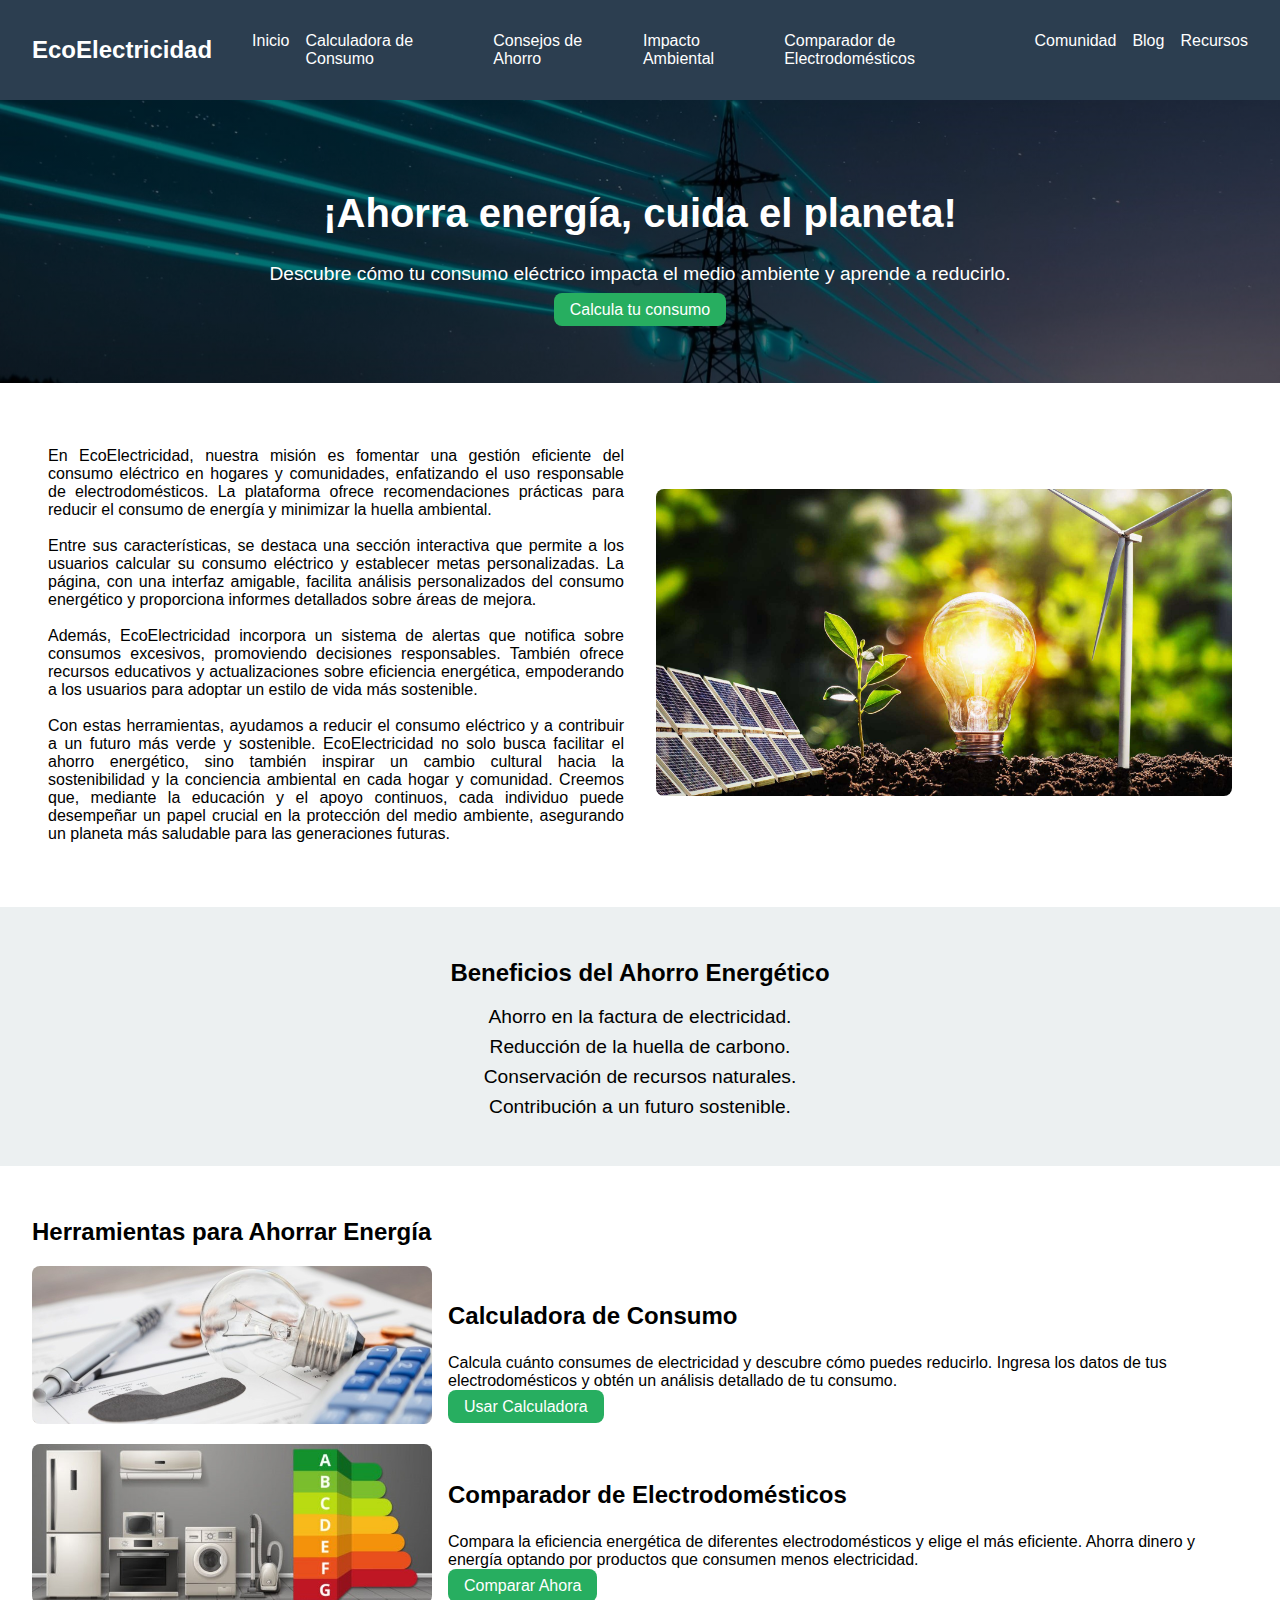
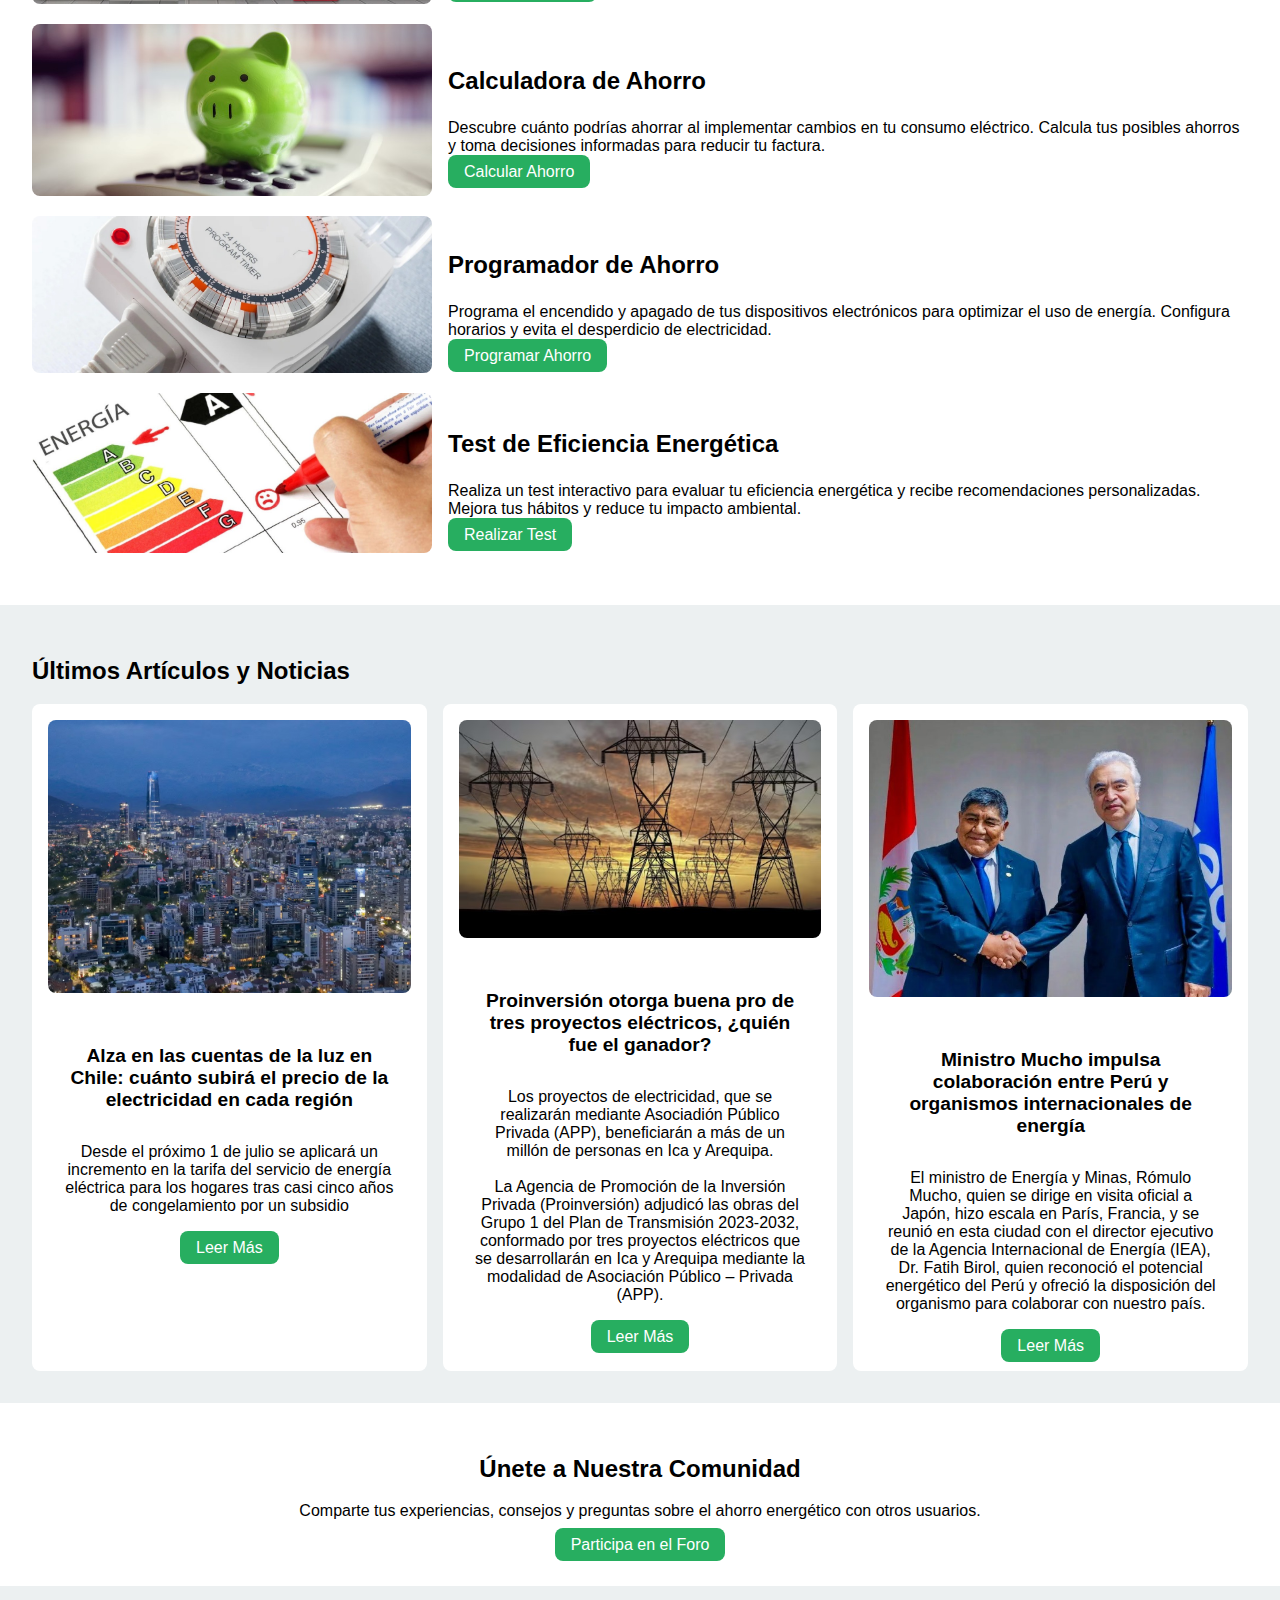
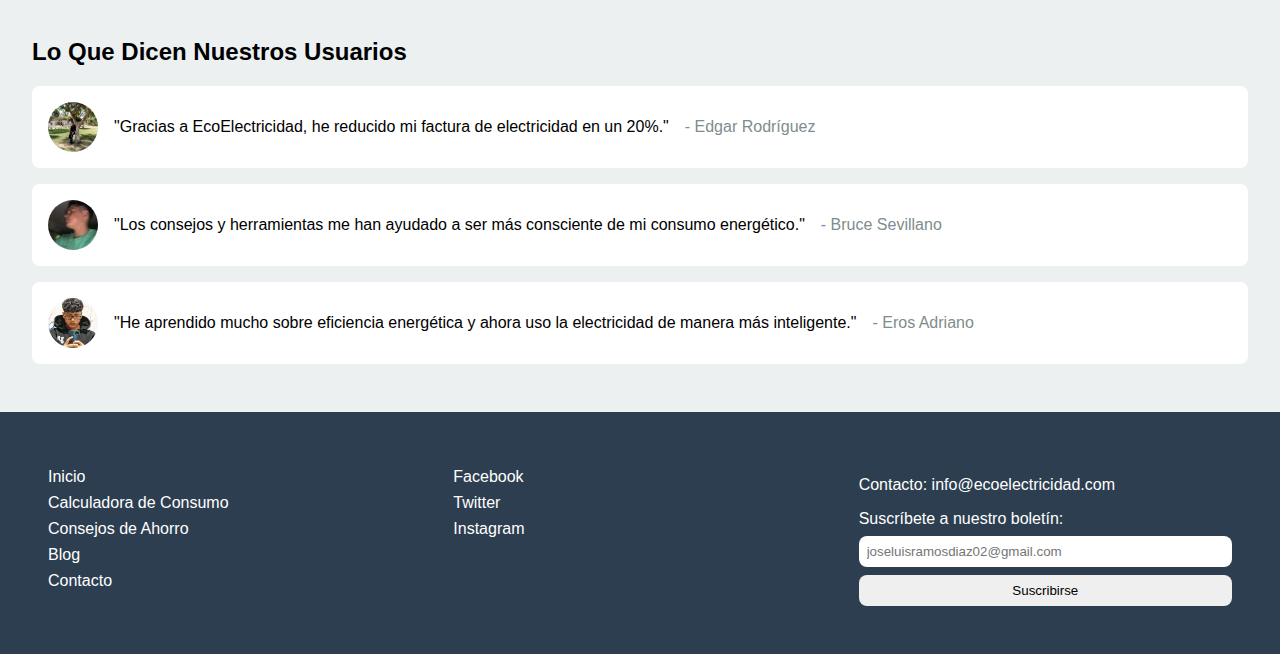
<file: index.html>
<!DOCTYPE html>
<html lang="es">
<head>
    <meta charset="UTF-8">
    <meta http-equiv="X-UA_Compatible" content="IE=edge">
    <meta name="viewport" content="width=device-width, initial-scale=1.0">
    <title>EcoElectricidad - Ahorra Energía, Cuida el Planeta</title>
    <link rel="stylesheet" href="css/styles.css">
</head>
<body>
    <!-- Encabezado -->
    <header>
        <div class="logo">EcoElectricidad</div>
        <nav>
            <ul>
                <li><a href="#">Inicio</a></li>
                <li><a href="calculadora.html">Calculadora de Consumo</a></li>
                <li><a href="ahorro.html">Consejos de Ahorro</a></li>
                <li><a href="impacto.html">Impacto Ambiental</a></li>
                <li><a href="comparador.html">Comparador de Electrodomésticos</a></li>
                <li><a href="#comunidad">Comunidad</a></li>
                <li><a href="#blog">Blog</a></li>
                <li><a href="#recursos">Recursos</a></li>
            </ul>
        </nav>
    </header>

    <!-- Sección Principal -->
    <section class="hero">
        <h1>¡Ahorra energía, cuida el planeta!</h1>
        <p>Descubre cómo tu consumo eléctrico impacta el medio ambiente y aprende a reducirlo.</p>
        <a href="calculadora.html" class="btn">Calcula tu consumo</a>
    </section>

    <!-- Sección de Introducción -->
    <section id="introduccion">
        <div class="content">
            <p>En EcoElectricidad, nuestra misión es fomentar una gestión eficiente del consumo eléctrico en hogares y comunidades, enfatizando el uso responsable de electrodomésticos. La plataforma ofrece recomendaciones prácticas para reducir el consumo de energía y minimizar la huella ambiental.
                <br><br>Entre sus características, se destaca una sección interactiva que permite a los usuarios calcular su consumo eléctrico y establecer metas personalizadas. La página, con una interfaz amigable, facilita análisis personalizados del consumo energético y proporciona informes detallados sobre áreas de mejora.
                <br><br>Además, EcoElectricidad incorpora un sistema de alertas que notifica sobre consumos excesivos, promoviendo decisiones responsables. También ofrece recursos educativos y actualizaciones sobre eficiencia energética, empoderando a los usuarios para adoptar un estilo de vida más sostenible.
                <br><br>Con estas herramientas, ayudamos a reducir el consumo eléctrico y a contribuir a un futuro más verde y sostenible. EcoElectricidad no solo busca facilitar el ahorro energético, sino también inspirar un cambio cultural hacia la sostenibilidad y la conciencia ambiental en cada hogar y comunidad. Creemos que, mediante la educación y el apoyo continuos, cada individuo puede desempeñar un papel crucial en la protección del medio ambiente, asegurando un planeta más saludable para las generaciones futuras.</p>
        </div>
        <div class="image">
            <img src="images/energias.jpeg" alt="Introducción">
        </div>
    </section>

    <!-- Sección de Beneficios -->
    <section id="beneficios">
        <h2>Beneficios del Ahorro Energético</h2>
        <ul>
            <li>Ahorro en la factura de electricidad.</li>
            <li>Reducción de la huella de carbono.</li>
            <li>Conservación de recursos naturales.</li>
            <li>Contribución a un futuro sostenible.</li>
        </ul>
    </section>

    <!-- Sección de Herramientas Destacadas -->
    <section id="herramientas">
        <h2>Herramientas para Ahorrar Energía</h2>
        <div class="tool">
            <div class="image">
                <img src="images/tool-uno.jpg" alt="Calculadora de Consumo">
            </div>
            <div class="content">
                <h3>Calculadora de Consumo</h3>
                <p>Calcula cuánto consumes de electricidad y descubre cómo puedes reducirlo. Ingresa los datos de tus electrodomésticos y obtén un análisis detallado de tu consumo.</p>
                <a href="calculadora.html" class="btn">Usar Calculadora</a>
            </div>
        </div>
        <div class="tool">
            <div class="image">
                <img src="images/tool-dos.jpg" alt="Comparador de Electrodomésticos">
            </div>
            <div class="content">
                <h3>Comparador de Electrodomésticos</h3>
                <p>Compara la eficiencia energética de diferentes electrodomésticos y elige el más eficiente. Ahorra dinero y energía optando por productos que consumen menos electricidad.</p>
                <a href="comparador.html" class="btn">Comparar Ahora</a>
            </div>
        </div>
        <div class="tool">
            <div class="image">
                <img src="images/tool-tres.jpg" alt="Calculadora de Ahorro">
            </div>
            <div class="content">
                <h3>Calculadora de Ahorro</h3>
                <p>Descubre cuánto podrías ahorrar al implementar cambios en tu consumo eléctrico. Calcula tus posibles ahorros y toma decisiones informadas para reducir tu factura.</p>
                <a href="calahorro.html" class="btn">Calcular Ahorro</a>
            </div>
        </div>
        <div class="tool">
            <div class="image">
                <img src="images/tool-cinco.jpeg" alt="Programador de Ahorro">
            </div>
            <div class="content">
                <h3>Programador de Ahorro</h3>
                <p>Programa el encendido y apagado de tus dispositivos electrónicos para optimizar el uso de energía. Configura horarios y evita el desperdicio de electricidad.</p>
                <a href="programador.html" class="btn">Programar Ahorro</a>
            </div>
        </div>
        <div class="tool">
            <div class="image">
                <img src="images/tool-seis.jpg" alt="Test de Eficiencia Energética">
            </div>
            <div class="content">
                <h3>Test de Eficiencia Energética</h3>
                <p>Realiza un test interactivo para evaluar tu eficiencia energética y recibe recomendaciones personalizadas. Mejora tus hábitos y reduce tu impacto ambiental.</p>
                <a href="test.html" class="btn">Realizar Test</a>
            </div>
        </div>
    </section>

    <!-- Sección de Noticias y Blog -->
    <section id="blog">
        <h2>Últimos Artículos y Noticias</h2>
        <div class="articles">
            <article>
                <img src="images/articulo-uno.jpeg" alt="Artículo 1">
                <h3>Alza en las cuentas de la luz en Chile: cuánto subirá el precio de la electricidad en cada región</h3>
                <p>Desde el próximo 1 de julio se aplicará un incremento en la tarifa del servicio de energía eléctrica para los hogares tras casi cinco años de congelamiento por un subsidio</p>
                <a href="https://elpais.com/chile/2024-06-27/alza-en-las-cuentas-de-la-luz-en-chile-cuanto-subira-el-precio-de-la-electricidad-en-cada-region.html" class="btn">Leer Más</a>
            </article>
            <article>
                <img src="images/articulo-dos.jpeg" alt="Artículo 2">
                <h3>Proinversión otorga buena pro de tres proyectos eléctricos, ¿quién fue el ganador?</h3>
                <p>Los proyectos de electricidad, que se realizarán mediante Asociadión Público Privada (APP), beneficiarán a más de un millón de personas en Ica y Arequipa.<br><br>La Agencia de Promoción de la Inversión Privada (Proinversión) adjudicó las obras del Grupo 1 del Plan de Transmisión 2023-2032, conformado por tres proyectos eléctricos que se desarrollarán en Ica y Arequipa mediante la modalidad de Asociación Público – Privada (APP).</p>
                <a href="https://gestion.pe/economia/proinversion-otorga-buena-pro-de-tres-proyectos-electricos-quien-fue-el-ganador-electricidad-app-inversion-noticia/" class="btn">Leer Más</a>
            </article>
            <article>
                <img src="images/articulo-tres.jpeg" alt="Artículo 3">
                <h3>Ministro Mucho impulsa colaboración entre Perú y organismos internacionales de energía</h3>
                <p>El ministro de Energía y Minas, Rómulo Mucho, quien se dirige en visita oficial a Japón, hizo escala en París, Francia, y se reunió en esta ciudad con el director ejecutivo de la Agencia Internacional de Energía (IEA), Dr. Fatih Birol, quien reconoció el potencial energético del Perú y ofreció la disposición del organismo para colaborar con nuestro país.</p>
                <a href="https://www.rumbominero.com/peru/ministro-mucho-organismos-internacionales-de-energia/" class="btn">Leer Más</a>
            </article>
        </div>
    </section>

    <!-- Sección de Comunidad -->
    <section id="comunidad">
        <h2>Únete a Nuestra Comunidad</h2>
        <p>Comparte tus experiencias, consejos y preguntas sobre el ahorro energético con otros usuarios.</p>
        <a href="foro.html" class="btn">Participa en el Foro</a>
    </section>

    <!-- Sección de Testimonios -->
    <section id="testimonios">
        <h2>Lo Que Dicen Nuestros Usuarios</h2>
        <div class="testimonios">
            <blockquote>
                <img src="images/user-uno.jpeg" alt="Usuario 1">
                <p>"Gracias a EcoElectricidad, he reducido mi factura de electricidad en un 20%."</p>
                <cite>- Edgar Rodríguez</cite>
            </blockquote>
            <blockquote>
                <img src="images/user-dos.jpeg" alt="Usuario 2">
                <p>"Los consejos y herramientas me han ayudado a ser más consciente de mi consumo energético."</p>
                <cite>- Bruce Sevillano</cite>
            </blockquote>
            <blockquote>
                <img src="images/user-tres.jpeg" alt="Usuario 3">
                <p>"He aprendido mucho sobre eficiencia energética y ahora uso la electricidad de manera más inteligente."</p>
                <cite>- Eros Adriano</cite>
            </blockquote>
        </div>
    </section>

    <!-- Pie de Página -->
    <footer>
        <div class="links">
            <a href="#inicio">Inicio</a>
            <a href="calculadora.html">Calculadora de Consumo</a>
            <a href="ahorro.html">Consejos de Ahorro</a>
            <a href="#blog">Blog</a>
            <a href="#contacto">Contacto</a>
        </div>
        <div class="social">
            <a href="https://facebook.com">Facebook</a>
            <a href="https://twitter.com">Twitter</a>
            <a href="https://instagram.com">Instagram</a>
        </div>
        <div class="contact">
            <p>Contacto: info@ecoelectricidad.com</p>
            <form>
                <label for="email">Suscríbete a nuestro boletín:</label>
                <input type="email" id="email" name="email" placeholder="joseluisramosdiaz02@gmail.com">
                <button type="submit">Suscribirse</button>
            </form>
        </div>
    </footer>
</body>
</html>
</file>
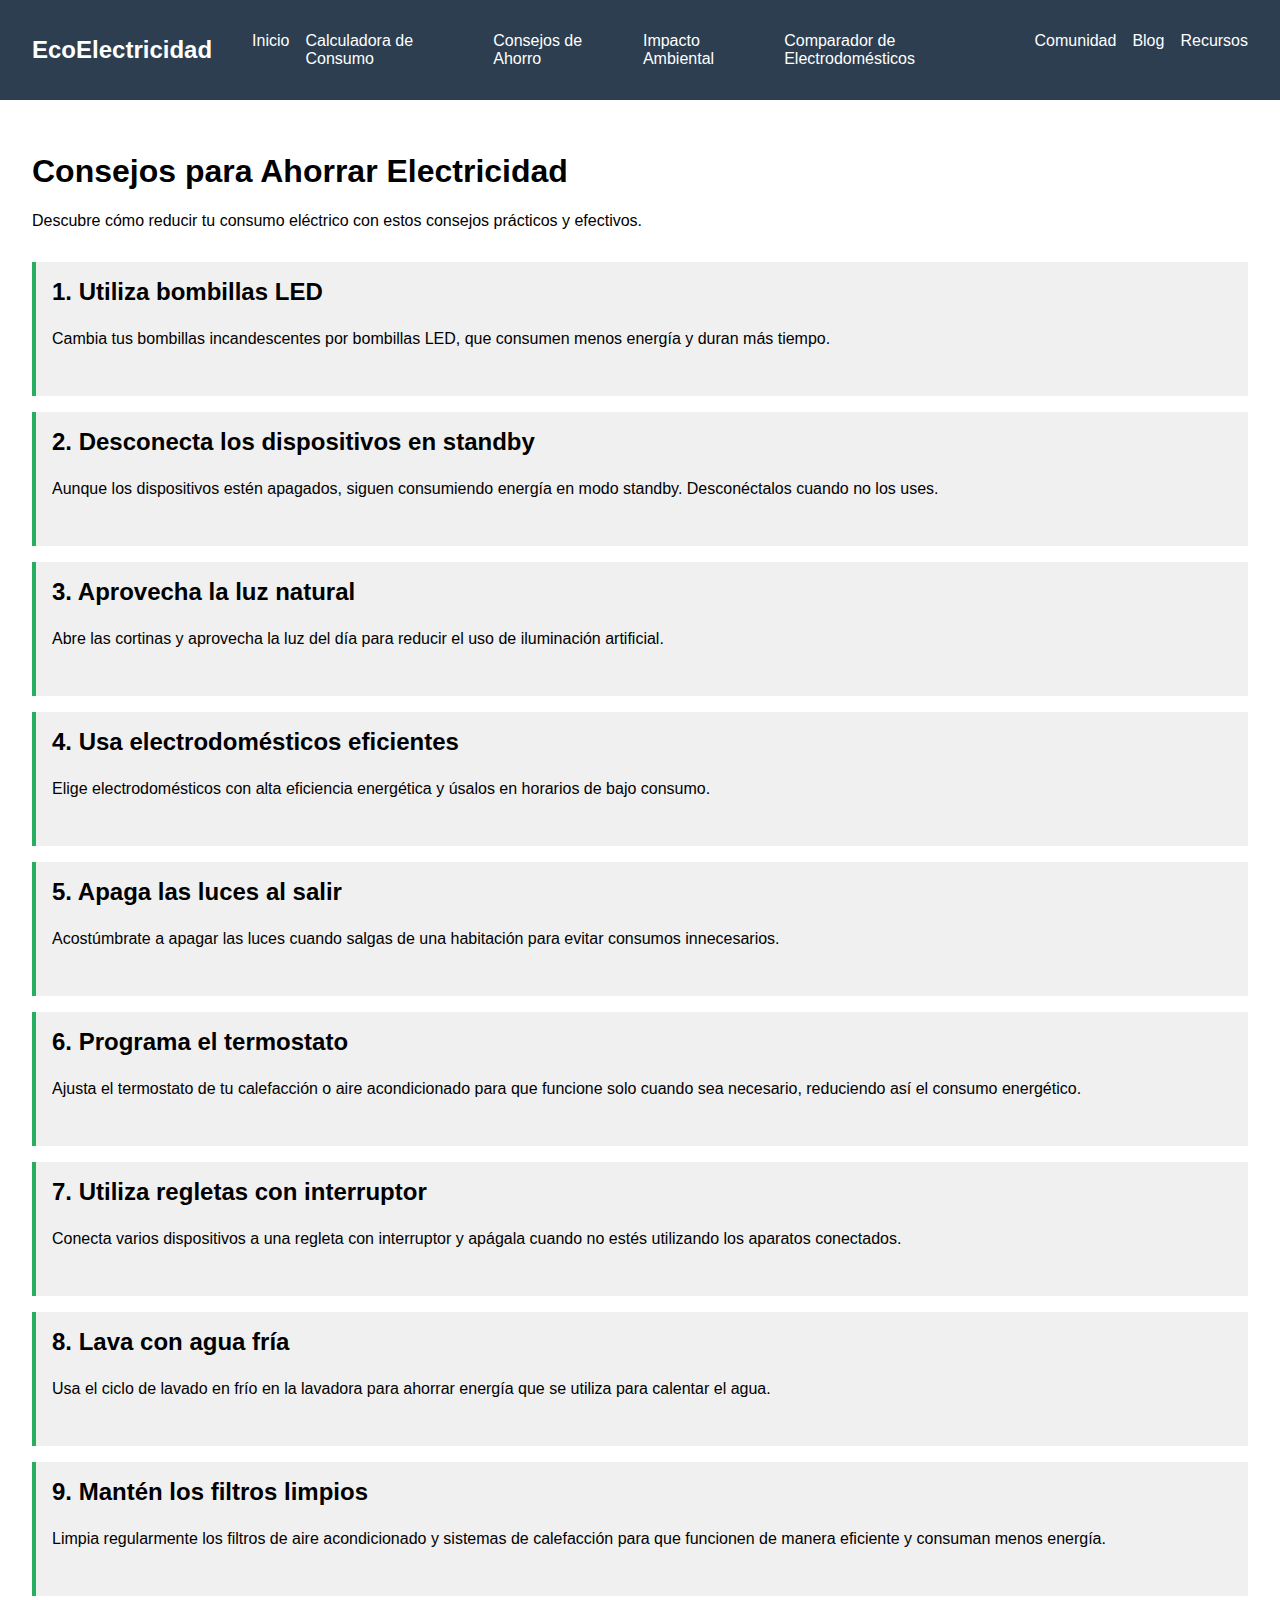
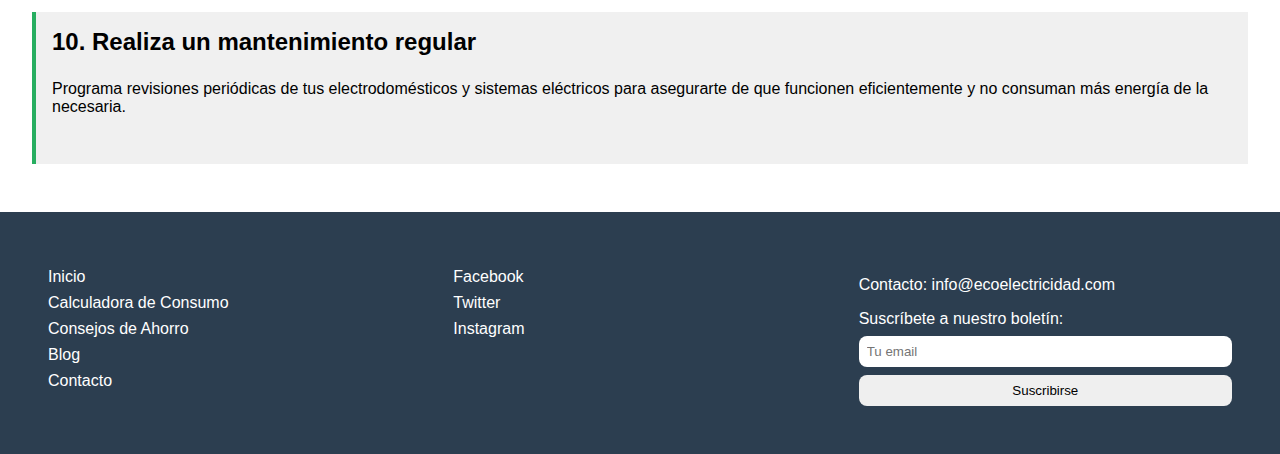
<file: ahorro.html>
<!DOCTYPE html>
<html lang="es">
<head>
    <meta charset="UTF-8">
    <meta http-equiv="X-UA_Compatible" content="IE=edge">
    <meta name="viewport" content="width=device-width, initial-scale=1.0">
    <title>Consejos de Ahorro - EcoElectricidad</title>
    <link rel="stylesheet" href="css/ahorro.css">
</head>
<body>
    <!-- Encabezado -->
    <header>
        <div class="logo">EcoElectricidad</div>
        <nav>
            <ul>
                <li><a href="index.html">Inicio</a></li>
                <li><a href="calculadora.html">Calculadora de Consumo</a></li>
                <li><a href="#consejos">Consejos de Ahorro</a></li>
                <li><a href="impacto.html">Impacto Ambiental</a></li>
                <li><a href="comparador.html">Comparador de Electrodomésticos</a></li>
                <li><a href="#comunidad">Comunidad</a></li>
                <li><a href="#blog">Blog</a></li>
                <li><a href="#recursos">Recursos</a></li>
            </ul>
        </nav>
    </header>

    <!-- Sección de Consejos de Ahorro -->
    <section id="consejos" class="tips-section">
        <h1>Consejos para Ahorrar Electricidad</h1>
        <p>Descubre cómo reducir tu consumo eléctrico con estos consejos prácticos y efectivos.</p>
        <div class="tip">
            <h3>1. Utiliza bombillas LED</h3>
            <p>Cambia tus bombillas incandescentes por bombillas LED, que consumen menos energía y duran más tiempo.</p>
        </div>
        <div class="tip">
            <h3>2. Desconecta los dispositivos en standby</h3>
            <p>Aunque los dispositivos estén apagados, siguen consumiendo energía en modo standby. Desconéctalos cuando no los uses.</p>
        </div>
        <div class="tip">
            <h3>3. Aprovecha la luz natural</h3>
            <p>Abre las cortinas y aprovecha la luz del día para reducir el uso de iluminación artificial.</p>
        </div>
        <div class="tip">
            <h3>4. Usa electrodomésticos eficientes</h3>
            <p>Elige electrodomésticos con alta eficiencia energética y úsalos en horarios de bajo consumo.</p>
        </div>
        <div class="tip">
            <h3>5. Apaga las luces al salir</h3>
            <p>Acostúmbrate a apagar las luces cuando salgas de una habitación para evitar consumos innecesarios.</p>
        </div>
        <div class="tip">
            <h3>6. Programa el termostato</h3>
            <p>Ajusta el termostato de tu calefacción o aire acondicionado para que funcione solo cuando sea necesario, reduciendo así el consumo energético.</p>
        </div>
        <div class="tip">
            <h3>7. Utiliza regletas con interruptor</h3>
            <p>Conecta varios dispositivos a una regleta con interruptor y apágala cuando no estés utilizando los aparatos conectados.</p>
        </div>
        <div class="tip">
            <h3>8. Lava con agua fría</h3>
            <p>Usa el ciclo de lavado en frío en la lavadora para ahorrar energía que se utiliza para calentar el agua.</p>
        </div>
        <div class="tip">
            <h3>9. Mantén los filtros limpios</h3>
            <p>Limpia regularmente los filtros de aire acondicionado y sistemas de calefacción para que funcionen de manera eficiente y consuman menos energía.</p>
        </div>
        <div class="tip">
            <h3>10. Realiza un mantenimiento regular</h3>
            <p>Programa revisiones periódicas de tus electrodomésticos y sistemas eléctricos para asegurarte de que funcionen eficientemente y no consuman más energía de la necesaria.</p>
        </div>
    </section>

    <!-- Pie de Página -->
    <footer>
        <div class="links">
            <a href="index.html">Inicio</a>
            <a href="calculadora.html">Calculadora de Consumo</a>
            <a href="#consejos">Consejos de Ahorro</a>
            <a href="#blog">Blog</a>
            <a href="#contacto">Contacto</a>
        </div>
        <div class="social">
            <a href="https://facebook.com">Facebook</a>
            <a href="https://twitter.com">Twitter</a>
            <a href="https://instagram.com">Instagram</a>
        </div>
        <div class="contact">
            <p>Contacto: info@ecoelectricidad.com</p>
            <form>
                <label for="email">Suscríbete a nuestro boletín:</label>
                <input type="email" id="email" name="email" placeholder="Tu email">
                <button type="submit">Suscribirse</button>
            </form>
        </div>
    </footer>
</body>
</html>
</file>
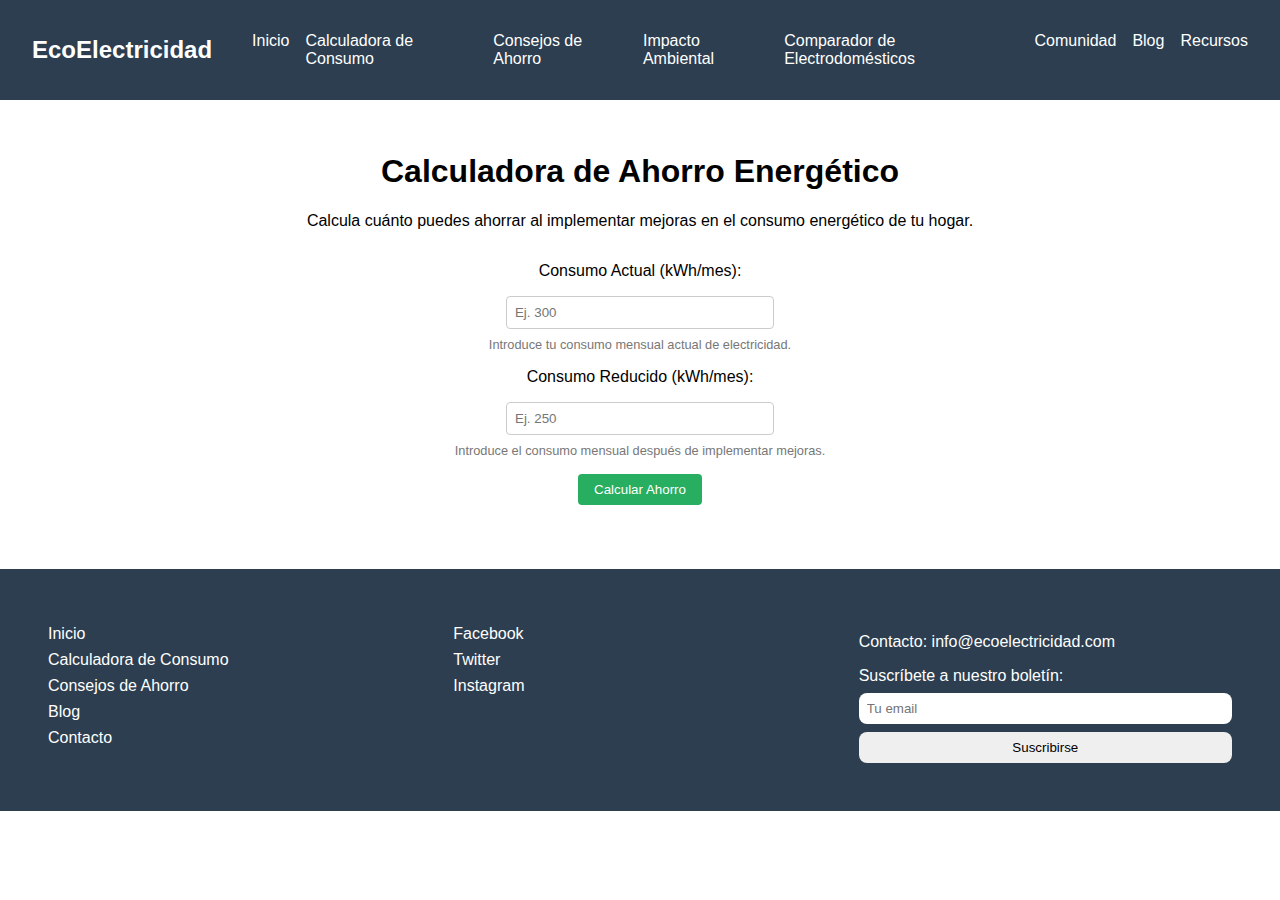
<file: calahorro.html>
<!DOCTYPE html>
<html lang="es">
<head>
    <meta charset="UTF-8">
    <meta http-equiv="X-UA_Compatible" content="IE=edge">
    <meta name="viewport" content="width=device-width, initial-scale=1.0">
    <title>Calculadora de Ahorro - EcoElectricidad</title>
    <link rel="stylesheet" href="css/calahorro.css">
</head>
<body>
    <!-- Encabezado -->
    <header>
        <div class="logo">EcoElectricidad</div>
        <nav>
            <ul>
                <li><a href="index.html">Inicio</a></li>
                <li><a href="calculadora.html">Calculadora de Consumo</a></li>
                <li><a href="ahorro.html">Consejos de Ahorro</a></li>
                <li><a href="impacto.html">Impacto Ambiental</a></li>
                <li><a href="comparador.html">Comparador de Electrodomésticos</a></li>
                <li><a href="#comunidad">Comunidad</a></li>
                <li><a href="#blog">Blog</a></li>
                <li><a href="#recursos">Recursos</a></li>
            </ul>
        </nav>
    </header>

    <!-- Sección de Calculadora de Ahorro -->
    <section id="calculadora" class="savings-calculator-section">
        <h1>Calculadora de Ahorro Energético</h1>
        <p>Calcula cuánto puedes ahorrar al implementar mejoras en el consumo energético de tu hogar.</p>
        <div class="calculator-form">
            <div class="form-group">
                <label for="currentUsage">Consumo Actual (kWh/mes):</label>
                <input type="number" id="currentUsage" name="currentUsage" placeholder="Ej. 300">
                <small>Introduce tu consumo mensual actual de electricidad.</small>
            </div>
            <div class="form-group">
                <label for="newUsage">Consumo Reducido (kWh/mes):</label>
                <input type="number" id="newUsage" name="newUsage" placeholder="Ej. 250">
                <small>Introduce el consumo mensual después de implementar mejoras.</small>
            </div>
            <button type="button" onclick="calculateSavings()">Calcular Ahorro</button>
        </div>
        <div id="savings-result" class="savings-result"></div>
    </section>

    <!-- Pie de Página -->
    <footer>
        <div class="links">
            <a href="index.html">Inicio</a>
            <a href="calculadora.html">Calculadora de Consumo</a>
            <a href="ahorro.html">Consejos de Ahorro</a>
            <a href="#blog">Blog</a>
            <a href="#contacto">Contacto</a>
        </div>
        <div class="social">
            <a href="https://facebook.com">Facebook</a>
            <a href="https://twitter.com">Twitter</a>
            <a href="https://instagram.com">Instagram</a>
        </div>
        <div class="contact">
            <p>Contacto: info@ecoelectricidad.com</p>
            <form>
                <label for="email">Suscríbete a nuestro boletín:</label>
                <input type="email" id="email" name="email" placeholder="Tu email">
                <button type="submit">Suscribirse</button>
            </form>
        </div>
    </footer>

    <script src="js/calahorro.js"></script>
</body>
</html>
</file>
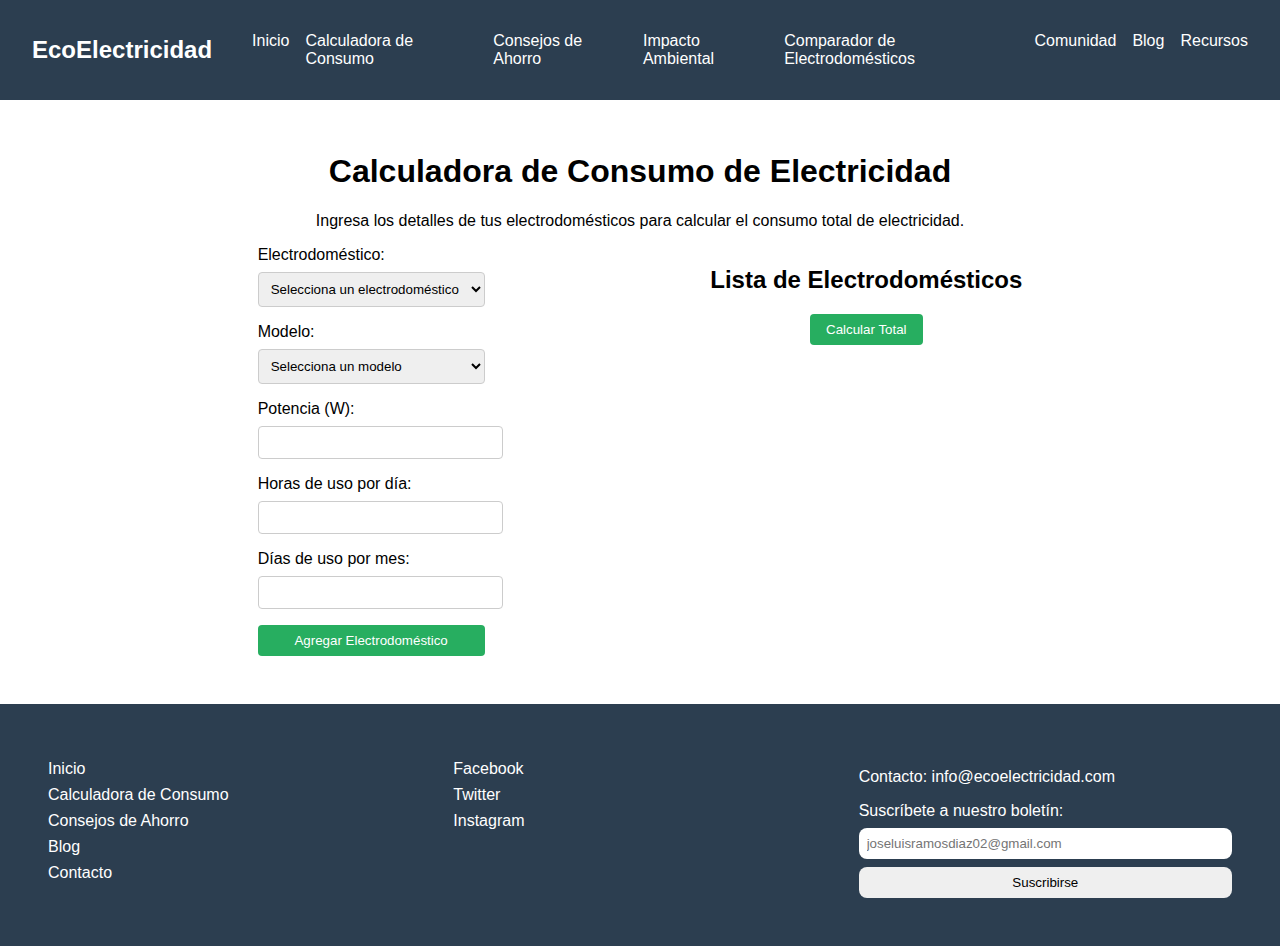
<file: calculadora.html>
<!DOCTYPE html>
<html lang="es">
<head>
    <meta charset="UTF-8">
    <meta http-equiv="X-UA_Compatible" content="IE=edge">
    <meta name="viewport" content="width=device-width, initial-scale=1.0">
    <title>Calculadora de Consumo - EcoElectricidad</title>
    <link rel="stylesheet" href="css/calculadora.css">
</head>
<body>
    <!-- Encabezado -->
    <header>
        <div class="logo">EcoElectricidad</div>
        <nav>
            <ul>
                <li><a href="index.html">Inicio</a></li>
                <li><a href="#calculadora">Calculadora de Consumo</a></li>
                <li><a href="ahorro.html">Consejos de Ahorro</a></li>
                <li><a href="impacto.html">Impacto Ambiental</a></li>
                <li><a href="comparador.html">Comparador de Electrodomésticos</a></li>
                <li><a href="#comunidad">Comunidad</a></li>
                <li><a href="#blog">Blog</a></li>
                <li><a href="#recursos">Recursos</a></li>
            </ul>
        </nav>
    </header>

    <!-- Calculadora de Consumo -->
    <section id="calculadora" class="calculator-section">
        <h1>Calculadora de Consumo de Electricidad</h1>
        <p>Ingresa los detalles de tus electrodomésticos para calcular el consumo total de electricidad.</p>
        <div class="calculator-container">
            <form id="consumptionForm">
                <div class="form-group">
                    <label for="appliance">Electrodoméstico:</label>
                    <select id="appliance" name="appliance" onchange="updateModels()">
                        <option value="" disabled selected>Selecciona un electrodoméstico</option>
                        <option value="fridge">Refrigerador</option>
                        <option value="washing_machine">Lavadora</option>
                        <option value="microwave">Microondas</option>
                        <option value="tv">Televisión</option>
                    </select>
                </div>
                <div class="form-group">
                    <label for="model">Modelo:</label>
                    <select id="model" name="model" onchange="updatePower()">
                        <option value="" disabled selected>Selecciona un modelo</option>
                    </select>
                </div>
                <div class="form-group">
                    <label for="power">Potencia (W):</label>
                    <input type="number" id="power" name="power" readonly>
                </div>
                <div class="form-group">
                    <label for="hours">Horas de uso por día:</label>
                    <input type="number" id="hours" name="hours" required>
                </div>
                <div class="form-group">
                    <label for="days">Días de uso por mes:</label>
                    <input type="number" id="days" name="days" required>
                </div>
                <button type="button" onclick="addAppliance()">Agregar Electrodoméstico</button>
            </form>
            <div class="appliance-list">
                <h2>Lista de Electrodomésticos</h2>
                <ul id="applianceList"></ul>
                <button type="button" onclick="calculateTotal()">Calcular Total</button>
            </div>
        </div>
        <div id="totalResult" class="result"></div>
    </section>

    <!-- Pie de Página -->
    <footer>
        <div class="links">
            <a href="index.html">Inicio</a>
            <a href="#calculadora">Calculadora de Consumo</a>
            <a href="ahorro.html">Consejos de Ahorro</a>
            <a href="#blog">Blog</a>
            <a href="#contacto">Contacto</a>
        </div>
        <div class="social">
            <a href="https://facebook.com">Facebook</a>
            <a href="https://twitter.com">Twitter</a>
            <a href="https://instagram.com">Instagram</a>
        </div>
        <div class="contact">
            <p>Contacto: info@ecoelectricidad.com</p>
            <form>
                <label for="email">Suscríbete a nuestro boletín:</label>
                <input type="email" id="email" name="email" placeholder="joseluisramosdiaz02@gmail.com">
                <button type="submit">Suscribirse</button>
            </form>
        </div>
    </footer>

    <script src="js/calculadora.js"></script>
</body>
</html>
</file>
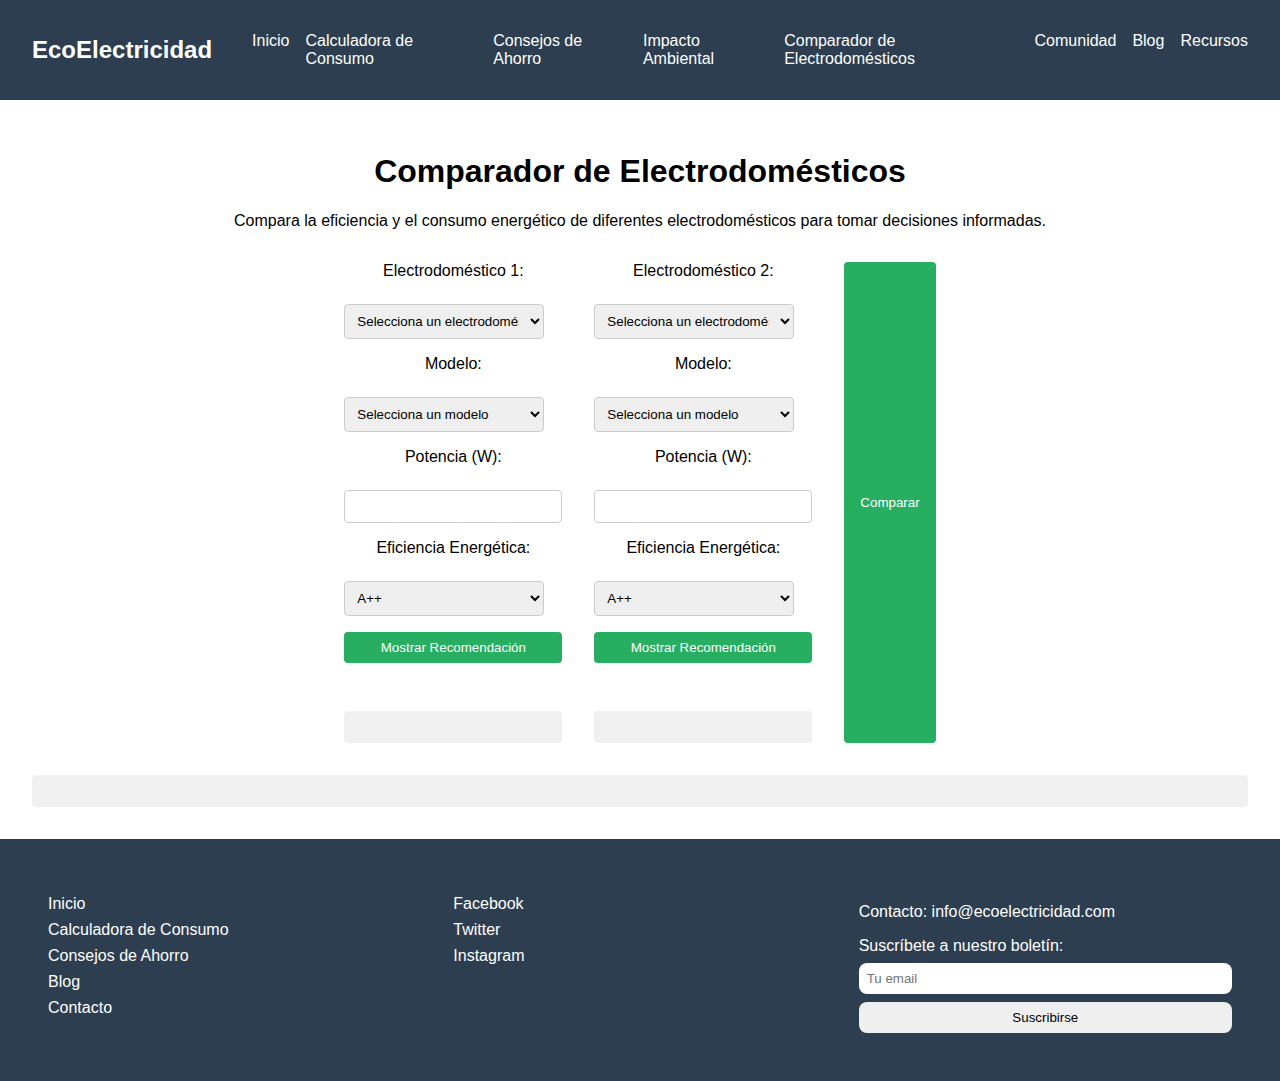
<file: comparador.html>
<!DOCTYPE html>
<html lang="es">
<head>
    <meta charset="UTF-8">
    <meta http-equiv="X-UA_Compatible" content="IE=edge">
    <meta name="viewport" content="width=device-width, initial-scale=1.0">
    <title>Comparador de Electrodomésticos - EcoElectricidad</title>
    <link rel="stylesheet" href="css/comparador.css">
</head>
<body>
    <!-- Encabezado -->
    <header>
        <div class="logo">EcoElectricidad</div>
        <nav>
            <ul>
                <li><a href="index.html">Inicio</a></li>
                <li><a href="calculadora.html">Calculadora de Consumo</a></li>
                <li><a href="ahorro.html">Consejos de Ahorro</a></li>
                <li><a href="impacto.html">Impacto Ambiental</a></li>
                <li><a href="#comparador">Comparador de Electrodomésticos</a></li>
                <li><a href="#comunidad">Comunidad</a></li>
                <li><a href="#blog">Blog</a></li>
                <li><a href="#recursos">Recursos</a></li>
            </ul>
        </nav>
    </header>

    <!-- Sección de Comparador de Electrodomésticos -->
    <section id="comparador" class="comparator-section">
        <h1>Comparador de Electrodomésticos</h1>
        <p>Compara la eficiencia y el consumo energético de diferentes electrodomésticos para tomar decisiones informadas.</p>
        <div class="comparator-form">
            <div class="form-group">
                <label for="appliance1">Electrodoméstico 1:</label>
                <select id="appliance1" name="appliance1" onchange="updateModels('appliance1')">
                    <option value="">Selecciona un electrodoméstico</option>
                    <option value="refrigerador">Refrigerador</option>
                    <option value="lavadora">Lavadora</option>
                    <option value="microondas">Microondas</option>
                </select>
                <label for="model1">Modelo:</label>
                <select id="model1" name="model1" onchange="updatePower('appliance1', 'model1', 'power1')">
                    <option value="">Selecciona un modelo</option>
                </select>
                <label for="power1">Potencia (W):</label>
                <input type="text" id="power1" name="power1" readonly>
                <label for="efficiency1">Eficiencia Energética:</label>
                <select id="efficiency1" name="efficiency1">
                    <option value="A++">A++</option>
                    <option value="A+">A+</option>
                    <option value="A">A</option>
                    <option value="B">B</option>
                    <option value="C">C</option>
                </select>
                <button type="button" onclick="showRecommendation('appliance1', 'recommendation1')">Mostrar Recomendación</button>
                <div id="recommendation1" class="recommendation"></div>
            </div>
            <div class="form-group">
                <label for="appliance2">Electrodoméstico 2:</label>
                <select id="appliance2" name="appliance2" onchange="updateModels('appliance2')">
                    <option value="">Selecciona un electrodoméstico</option>
                    <option value="refrigerador">Refrigerador</option>
                    <option value="lavadora">Lavadora</option>
                    <option value="microondas">Microondas</option>
                </select>
                <label for="model2">Modelo:</label>
                <select id="model2" name="model2" onchange="updatePower('appliance2', 'model2', 'power2')">
                    <option value="">Selecciona un modelo</option>
                </select>
                <label for="power2">Potencia (W):</label>
                <input type="text" id="power2" name="power2" readonly>
                <label for="efficiency2">Eficiencia Energética:</label>
                <select id="efficiency2" name="efficiency2">
                    <option value="A++">A++</option>
                    <option value="A+">A+</option>
                    <option value="A">A</option>
                    <option value="B">B</option>
                    <option value="C">C</option>
                </select>
                <button type="button" onclick="showRecommendation('appliance2', 'recommendation2')">Mostrar Recomendación</button>
                <div id="recommendation2" class="recommendation"></div>
            </div>
            <button type="button" onclick="compareAppliances()">Comparar</button>
        </div>
        <div id="comparison-result" class="comparison-result"></div>
    </section>

    <!-- Pie de Página -->
    <footer>
        <div class="links">
            <a href="index.html">Inicio</a>
            <a href="calculadora.html">Calculadora de Consumo</a>
            <a href="ahorro.html">Consejos de Ahorro</a>
            <a href="#blog">Blog</a>
            <a href="#contacto">Contacto</a>
        </div>
        <div class="social">
            <a href="https://facebook.com">Facebook</a>
            <a href="https://twitter.com">Twitter</a>
            <a href="https://instagram.com">Instagram</a>
        </div>
        <div class="contact">
            <p>Contacto: info@ecoelectricidad.com</p>
            <form>
                <label for="email">Suscríbete a nuestro boletín:</label>
                <input type="email" id="email" name="email" placeholder="Tu email">
                <button type="submit">Suscribirse</button>
            </form>
        </div>
    </footer>

    <script src="js/comparador.js"></script>
</body>
</html>
</file>
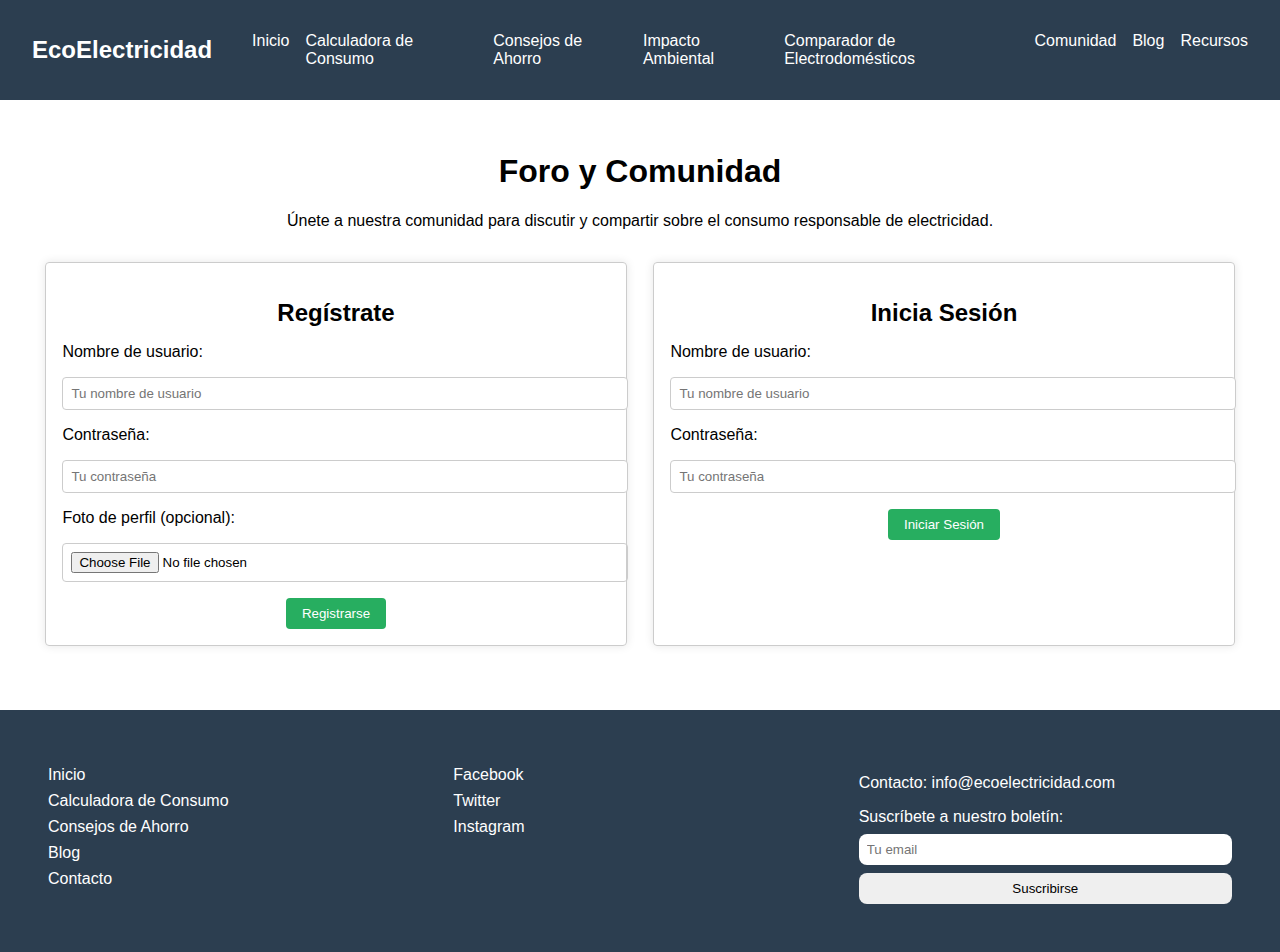
<file: foro.html>
<!DOCTYPE html>
<html lang="es">
<head>
    <meta charset="UTF-8">
    <meta http-equiv="X-UA_Compatible" content="IE=edge">
    <meta name="viewport" content="width=device-width, initial-scale=1.0">
    <title>Foro y Comunidad - EcoElectricidad</title>
    <link rel="stylesheet" href="css/foro.css">
</head>
<body>
    <!-- Encabezado -->
    <header>
        <div class="logo">EcoElectricidad</div>
        <nav>
            <ul>
                <li><a href="index.html">Inicio</a></li>
                <li><a href="calculadora.html">Calculadora de Consumo</a></li>
                <li><a href="ahorro.html">Consejos de Ahorro</a></li>
                <li><a href="impacto.html">Impacto Ambiental</a></li>
                <li><a href="comparador.html">Comparador de Electrodomésticos</a></li>
                <li><a href="#comunidad">Comunidad</a></li>
                <li><a href="#blog">Blog</a></li>
                <li><a href="#recursos">Recursos</a></li>
            </ul>
        </nav>
    </header>

    <!-- Sección de Foro y Comunidad -->
    <section id="comunidad" class="community-section">
        <h1>Foro y Comunidad</h1>
        <p>Únete a nuestra comunidad para discutir y compartir sobre el consumo responsable de electricidad.</p>
        
        <!-- Registro e inicio de sesión -->
        <div class="auth-section">
            <div class="auth-form" id="register-form">
                <h2>Regístrate</h2>
                <form>
                    <div class="form-group">
                        <label for="register-username">Nombre de usuario:</label>
                        <input type="text" id="register-username" name="username" placeholder="Tu nombre de usuario">
                    </div>
                    <div class="form-group">
                        <label for="register-password">Contraseña:</label>
                        <input type="password" id="register-password" name="password" placeholder="Tu contraseña">
                    </div>
                    <div class="form-group">
                        <label for="register-profile-pic">Foto de perfil (opcional):</label>
                        <input type="file" id="register-profile-pic" name="profile-pic" accept="image/*">
                    </div>
                    <button type="button" onclick="registerUser()">Registrarse</button>
                </form>
            </div>

            <div class="auth-form" id="login-form">
                <h2>Inicia Sesión</h2>
                <form>
                    <div class="form-group">
                        <label for="login-username">Nombre de usuario:</label>
                        <input type="text" id="login-username" name="username" placeholder="Tu nombre de usuario">
                    </div>
                    <div class="form-group">
                        <label for="login-password">Contraseña:</label>
                        <input type="password" id="login-password" name="password" placeholder="Tu contraseña">
                    </div>
                    <button type="button" onclick="loginUser()">Iniciar Sesión</button>
                </form>
            </div>
        </div>

        <!-- Foro -->
        <div id="forum-section" class="forum-section">
            <h2>Foro de Discusión</h2>
            <div class="new-topic">
                <input type="text" id="new-topic-title" placeholder="Título del tema">
                <textarea id="new-topic-content" placeholder="Contenido del tema"></textarea>
                <button type="button" onclick="postTopic()">Publicar Tema</button>
            </div>
            <div id="topics-list" class="topics-list">
                <!-- Temas de discusión se agregarán aquí -->
            </div>
        </div>
    </section>

    <!-- Pie de Página -->
    <footer>
        <div class="links">
            <a href="index.html">Inicio</a>
            <a href="calculadora.html">Calculadora de Consumo</a>
            <a href="ahorro.html">Consejos de Ahorro</a>
            <a href="#blog">Blog</a>
            <a href="#contacto">Contacto</a>
        </div>
        <div class="social">
            <a href="https://facebook.com">Facebook</a>
            <a href="https://twitter.com">Twitter</a>
            <a href="https://instagram.com">Instagram</a>
        </div>
        <div class="contact">
            <p>Contacto: info@ecoelectricidad.com</p>
            <form>
                <label for="email">Suscríbete a nuestro boletín:</label>
                <input type="email" id="email" name="email" placeholder="Tu email">
                <button type="submit">Suscribirse</button>
            </form>
        </div>
    </footer>

    <script src="js/foro.js"></script>
</body>
</html>
</file>
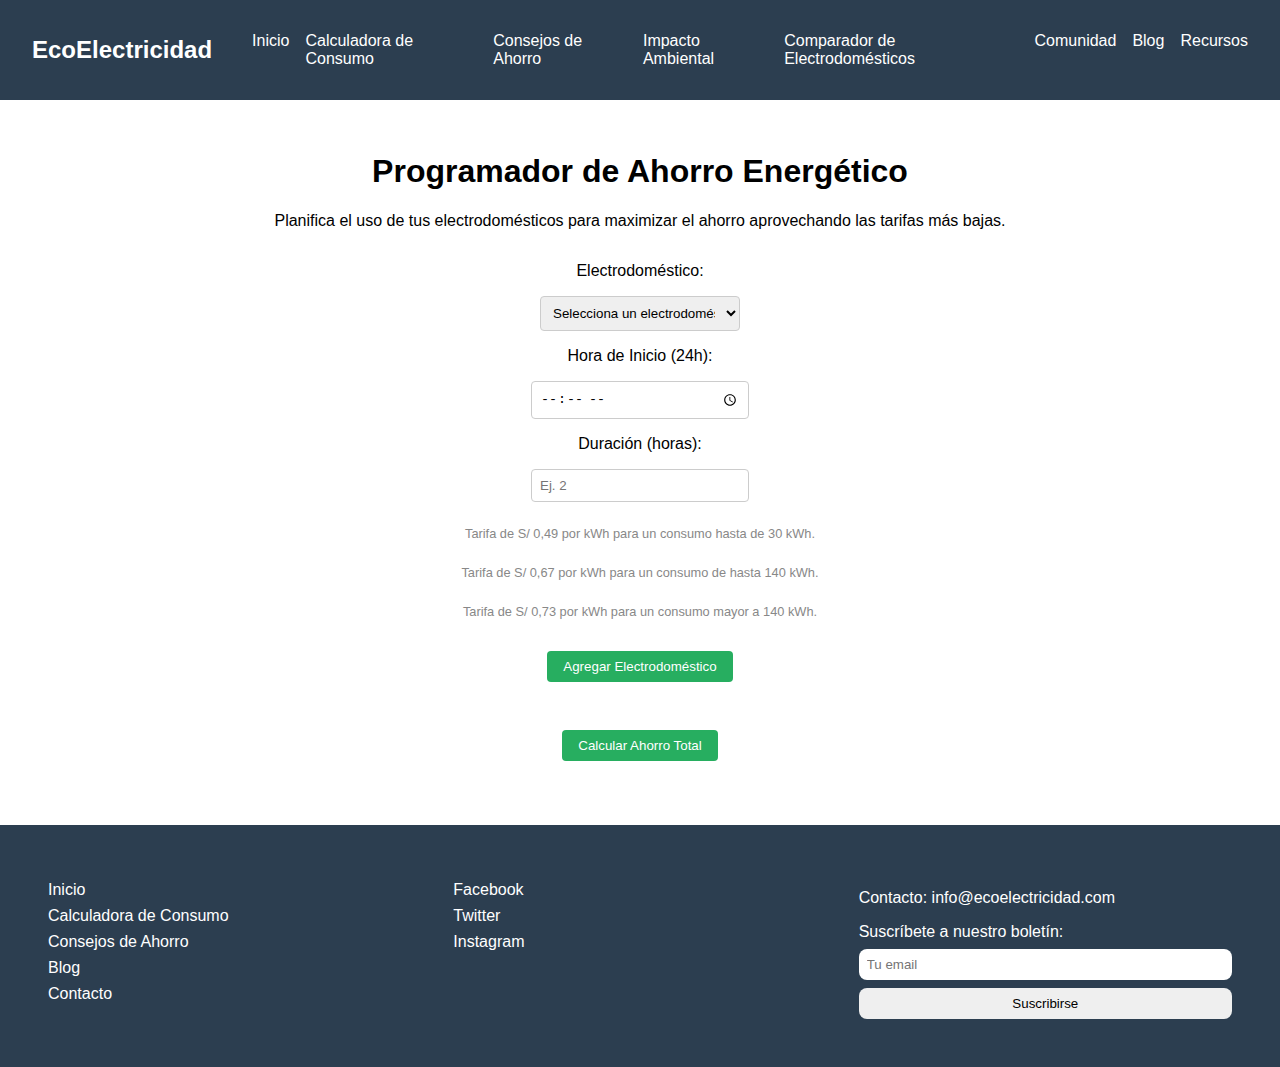
<file: programador.html>
<!DOCTYPE html>
<html lang="es">
<head>
    <meta charset="UTF-8">
    <meta http-equiv="X-UA_Compatible" content="IE=edge">
    <meta name="viewport" content="width=device-width, initial-scale=1.0">
    <title>Programador de Ahorro - EcoElectricidad</title>
    <link rel="stylesheet" href="css/programador.css">
</head>
<body>
    <!-- Encabezado -->
    <header>
        <div class="logo">EcoElectricidad</div>
        <nav>
            <ul>
                <li><a href="index.html">Inicio</a></li>
                <li><a href="calculadora.html">Calculadora de Consumo</a></li>
                <li><a href="ahorro.html">Consejos de Ahorro</a></li>
                <li><a href="impacto.html">Impacto Ambiental</a></li>
                <li><a href="comparador.html">Comparador de Electrodomésticos</a></li>
                <li><a href="#comunidad">Comunidad</a></li>
                <li><a href="#blog">Blog</a></li>
                <li><a href="#recursos">Recursos</a></li>
            </ul>
        </nav>
    </header>

    <!-- Sección de Programador de Ahorro -->
    <section id="programador" class="savings-scheduler-section">
        <h1>Programador de Ahorro Energético</h1>
        <p>Planifica el uso de tus electrodomésticos para maximizar el ahorro aprovechando las tarifas más bajas.</p>
        <div class="scheduler-form">
            <div class="form-group">
                <label for="appliance">Electrodoméstico:</label>
                <select id="appliance" name="appliance" onchange="updateModels()">
                    <option value="">Selecciona un electrodoméstico</option>
                    <option value="refrigerator">Refrigerador</option>
                    <option value="washing_machine">Lavadora</option>
                    <option value="air_conditioner">Aire Acondicionado</option>
                </select>
            </div>
            <div class="form-group" id="model-group" style="display: none;">
                <label for="model">Modelo:</label>
                <select id="model" name="model">
                    <option value="">Selecciona un modelo</option>
                </select>
            </div>
            <div class="form-group">
                <label for="usageTime">Hora de Inicio (24h):</label>
                <input type="time" id="usageTime" name="usageTime">
            </div>
            <div class="form-group">
                <label for="duration">Duración (horas):</label>
                <input type="number" id="duration" name="duration" placeholder="Ej. 2">
            </div>
            <small>Tarifa de S/ 0,49 por kWh para un consumo hasta de 30 kWh.</small>
            <small>Tarifa de S/ 0,67 por kWh para un consumo de hasta 140 kWh.</small>
            <small>Tarifa de S/ 0,73 por kWh para un consumo mayor a 140 kWh.</small>
            <button type="button" onclick="addAppliance()">Agregar Electrodoméstico</button>
        </div>
        <div id="appliance-list" class="appliance-list"></div>
        <button type="button" onclick="calculateTotalSavings()">Calcular Ahorro Total</button>
        <div id="scheduler-result" class="scheduler-result"></div>
    </section>

    <!-- Pie de Página -->
    <footer>
        <div class="links">
            <a href="index.html">Inicio</a>
            <a href="calculadora.html">Calculadora de Consumo</a>
            <a href="ahorro.html">Consejos de Ahorro</a>
            <a href="#blog">Blog</a>
            <a href="#contacto">Contacto</a>
        </div>
        <div class="social">
            <a href="https://facebook.com">Facebook</a>
            <a href="https://twitter.com">Twitter</a>
            <a href="https://instagram.com">Instagram</a>
        </div>
        <div class="contact">
            <p>Contacto: info@ecoelectricidad.com</p>
            <form>
                <label for="email">Suscríbete a nuestro boletín:</label>
                <input type="email" id="email" name="email" placeholder="Tu email">
                <button type="submit">Suscribirse</button>
            </form>
        </div>
    </footer>

    <script src="js/programador.js"></script>
</body>
</html>
</file>
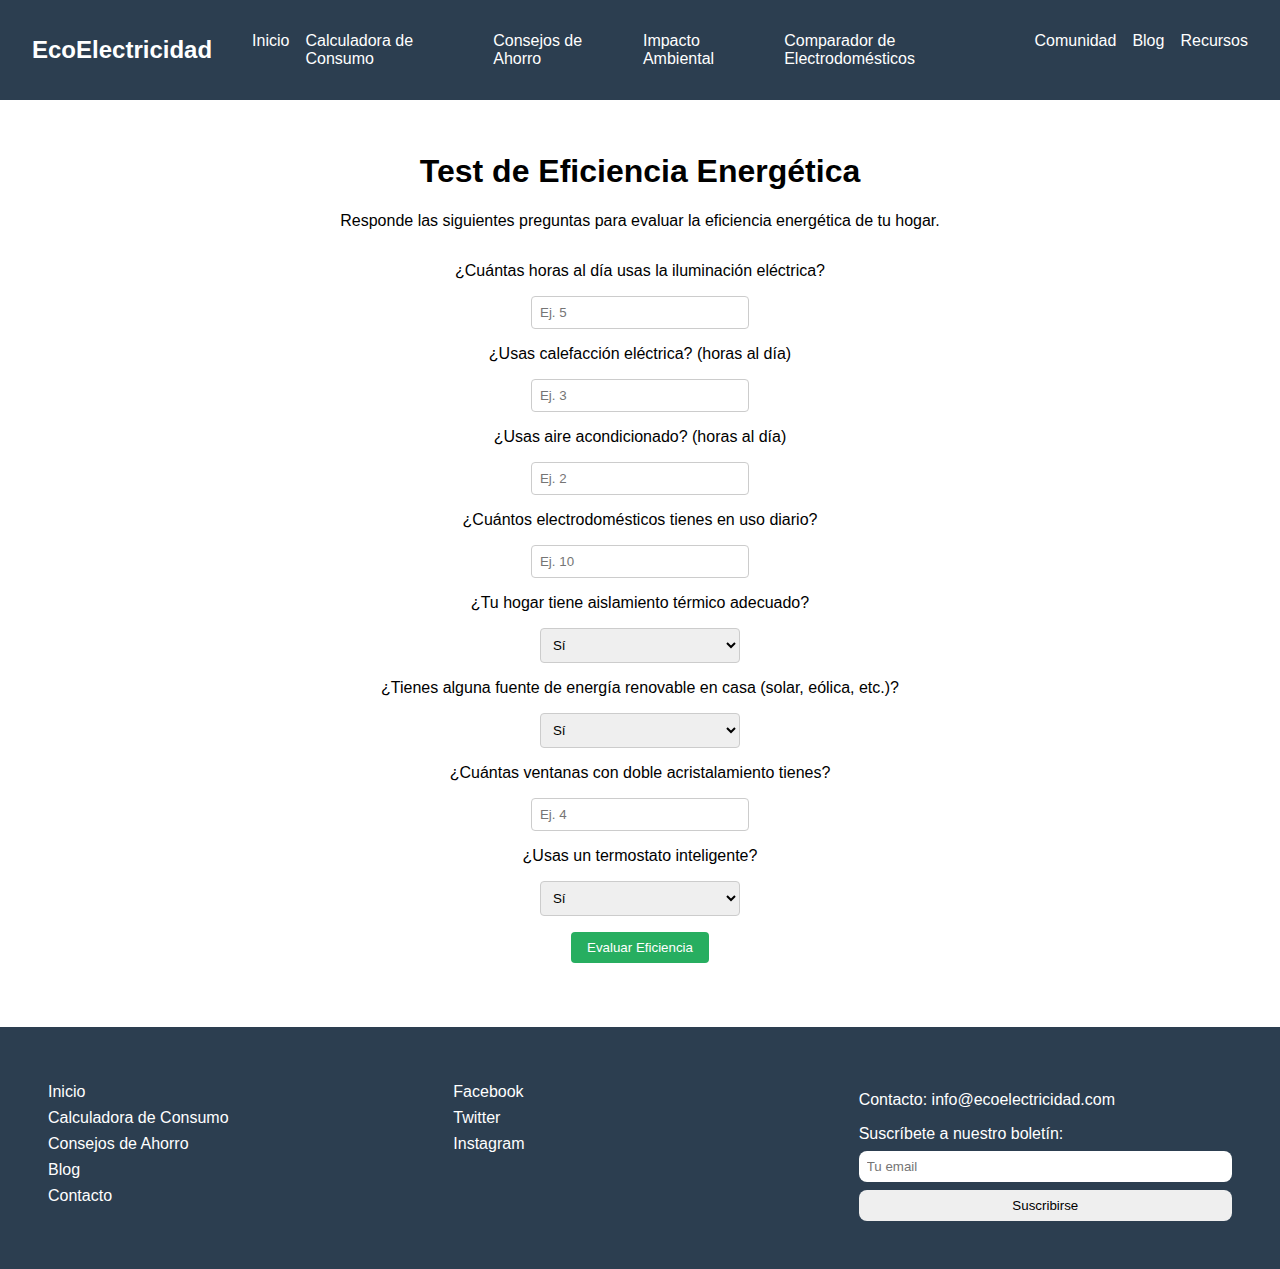
<file: test.html>
<!DOCTYPE html>
<html lang="es">
<head>
    <meta charset="UTF-8">
    <meta http-equiv="X-UA_Compatible" content="IE=edge">
    <meta name="viewport" content="width=device-width, initial-scale=1.0">
    <title>Test de Eficiencia Energética - EcoElectricidad</title>
    <link rel="stylesheet" href="css/test.css">
</head>
<body>
    <!-- Encabezado -->
    <header>
        <div class="logo">EcoElectricidad</div>
        <nav>
            <ul>
                <li><a href="index.html">Inicio</a></li>
                <li><a href="calculadora.html">Calculadora de Consumo</a></li>
                <li><a href="ahorro.html">Consejos de Ahorro</a></li>
                <li><a href="impacto.html">Impacto Ambiental</a></li>
                <li><a href="comparador.html">Comparador de Electrodomésticos</a></li>
                <li><a href="#comunidad">Comunidad</a></li>
                <li><a href="#blog">Blog</a></li>
                <li><a href="#recursos">Recursos</a></li>
            </ul>
        </nav>
    </header>

    <!-- Sección del Test de Eficiencia Energética -->
    <section id="test" class="efficiency-test-section">
        <h1>Test de Eficiencia Energética</h1>
        <p>Responde las siguientes preguntas para evaluar la eficiencia energética de tu hogar.</p>
        <form id="efficiencyTestForm" class="test-form">
            <div class="form-group">
                <label for="lighting">¿Cuántas horas al día usas la iluminación eléctrica?</label>
                <input type="number" id="lighting" name="lighting" min="0" max="24" placeholder="Ej. 5">
            </div>
            <div class="form-group">
                <label for="heating">¿Usas calefacción eléctrica? (horas al día)</label>
                <input type="number" id="heating" name="heating" min="0" max="24" placeholder="Ej. 3">
            </div>
            <div class="form-group">
                <label for="cooling">¿Usas aire acondicionado? (horas al día)</label>
                <input type="number" id="cooling" name="cooling" min="0" max="24" placeholder="Ej. 2">
            </div>
            <div class="form-group">
                <label for="appliances">¿Cuántos electrodomésticos tienes en uso diario?</label>
                <input type="number" id="appliances" name="appliances" min="0" placeholder="Ej. 10">
            </div>
            <div class="form-group">
                <label for="insulation">¿Tu hogar tiene aislamiento térmico adecuado?</label>
                <select id="insulation" name="insulation">
                    <option value="yes">Sí</option>
                    <option value="no">No</option>
                    <option value="partial">Parcialmente</option>
                </select>
            </div>
            <div class="form-group">
                <label for="renewable">¿Tienes alguna fuente de energía renovable en casa (solar, eólica, etc.)?</label>
                <select id="renewable" name="renewable">
                    <option value="yes">Sí</option>
                    <option value="no">No</option>
                </select>
            </div>
            <div class="form-group">
                <label for="windows">¿Cuántas ventanas con doble acristalamiento tienes?</label>
                <input type="number" id="windows" name="windows" min="0" placeholder="Ej. 4">
            </div>
            <div class="form-group">
                <label for="smart_thermostat">¿Usas un termostato inteligente?</label>
                <select id="smart_thermostat" name="smart_thermostat">
                    <option value="yes">Sí</option>
                    <option value="no">No</option>
                </select>
            </div>
            <button type="button" onclick="evaluateEfficiency()">Evaluar Eficiencia</button>
        </form>
        <div id="test-result" class="test-result"></div>
    </section>

    <!-- Pie de Página -->
    <footer>
        <div class="links">
            <a href="index.html">Inicio</a>
            <a href="calculadora.html">Calculadora de Consumo</a>
            <a href="ahorro.html">Consejos de Ahorro</a>
            <a href="#blog">Blog</a>
            <a href="#contacto">Contacto</a>
        </div>
        <div class="social">
            <a href="https://facebook.com">Facebook</a>
            <a href="https://twitter.com">Twitter</a>
            <a href="https://instagram.com">Instagram</a>
        </div>
        <div class="contact">
            <p>Contacto: info@ecoelectricidad.com</p>
            <form>
                <label for="email">Suscríbete a nuestro boletín:</label>
                <input type="email" id="email" name="email" placeholder="Tu email">
                <button type="submit">Suscribirse</button>
            </form>
        </div>
    </footer>

    <script src="js/test.js"></script>
</body>
</html>
</file>
<file: css/styles.css>
/* General Styles */
body {
    font-family: Arial, sans-serif;
    margin: 0;
    padding: 0;
    box-sizing: border-box;
}

/* Header Styles */
header {
    background: #2c3e50;
    color: white;
    display: flex;
    justify-content: space-between;
    padding: 1rem 2rem;
    align-items: center;
}

header .logo {
    font-size: 1.5rem;
    font-weight: bold;
}

header nav ul {
    list-style: none;
    display: flex;
    gap: 1rem;
}

header nav ul li a {
    color: white;
    text-decoration: none;
}

/* Hero Section Styles */
.hero {
    background: linear-gradient(180deg, #0000008c 0%, #0000008c 100% ), url('../images/bbva-energia.jpg') no-repeat center center/cover;
    color: white;
    text-align: center;
    padding: 4rem 2rem;
}

.hero h1 {
    font-size: 2.5rem;
}

.hero p {
    font-size: 1.2rem;
    margin: 1rem 0;
}

.hero .btn {
    background: #27ae60;
    color: white;
    padding: 0.5rem 1rem;
    text-decoration: none;
    border-radius: 0.5rem;
}

/* Introduction Section */
#introduccion {
    display: flex;
    align-items: center;
    padding: 3rem;
}

#introduccion .content {
    flex: 1;
    margin-right: 2em;
    text-align: justify;
}

#introduccion .image {
    flex: 1;
    text-align: center;
}

#introduccion .image img {
    max-width: 100%;
    border-radius: 0.5rem;
}

/* Benefits Section */
#beneficios {
    background: #ecf0f1;
    padding: 2rem;
    text-align: center;
}

#beneficios ul {
    list-style: none;
    padding: 0;
}

#beneficios ul li {
    font-size: 1.2rem;
    margin: 0.5rem 0;
}

/* Tools Section */
#herramientas {
    padding: 2rem;
}

#herramientas .tool {
    display: flex;
    align-items: center;
    gap: 1rem;
    margin: 1rem 0;
}

#herramientas .tool .image {
    flex: 1;
}

#herramientas .tool .image img {
    max-width: 100%;
    border-radius: 0.5rem;
}

#herramientas .tool .content {
    flex: 2;
}

#herramientas .tool h3 {
    font-size: 1.5rem;
}

#herramientas .tool p {
    margin: 0.5rem 0;
}

#herramientas .tool .btn {
    background: #27ae60;
    color: white;
    padding: 0.5rem 1rem;
    text-decoration: none;
    border-radius: 0.5rem;
}

/* Blog Section */
#blog {
    background: #ecf0f1;
    padding: 2rem;
}

#blog .articles {
    display: flex;
    gap: 1rem;
}

#blog article {
    background: white;
    padding: 1rem;
    border-radius: 0.5rem;
    flex: 1;
    text-align: center;
}

#blog article img {
    max-width: 100%;
    border-radius: 0.5rem;
    margin-bottom: 1rem;
}

#blog article h3 {
    font-size: 1.2rem;
    margin: 2rem 1rem;
}

#blog article p {
    margin: 1.5rem 1rem;
}

#blog article .btn {
    background: #27ae60;
    color: white;
    padding: 0.5rem 1rem;
    text-decoration: none;
    border-radius: 0.5rem;
}

/* Community Section */
#comunidad {
    padding: 2rem;
    text-align: center;
}

#comunidad .btn {
    background: #27ae60;
    color: white;
    padding: 0.5rem 1rem;
    text-decoration: none;
    border-radius: 0.5rem;
}

/* Testimonials Section */
#testimonios {
    background: #ecf0f1;
    padding: 2rem;
}

#testimonios blockquote {
    background: white;
    padding: 1rem;
    border-radius: 0.5rem;
    margin: 1rem 0;
    display: flex;
    align-items: center;
    gap: 1rem;
}

#testimonios blockquote img {
    border-radius: 50%;
    width: 50px;
    height: 50px;
}

#testimonios blockquote cite {
    font-style: normal;
    color: #7f8c8d;
}

/* Footer Styles */
footer {
    background: #2c3e50;
    color: white;
    display: flex;
    justify-content: space-between;
    padding: 2rem;
    flex-wrap: wrap;
}

footer .links, footer .social, footer .contact {
    flex: 1;
    margin: 1rem;
}

footer .links a, footer .social a {
    color: white;
    text-decoration: none;
    display: block;
    margin: 0.5rem 0;
}

footer .contact form {
    display: flex;
    flex-direction: column;
    gap: 0.5rem;
}

footer .contact form input, footer .contact form button {
    padding: 0.5rem;
    border-radius: 0.5rem;
    border: none;
}
</file>
<file: css/ahorro.css>
/* General Styles */
body {
    font-family: Arial, sans-serif;
    margin: 0;
    padding: 0;
    box-sizing: border-box;
}

/* Header Styles */
header {
    background: #2c3e50;
    color: white;
    display: flex;
    justify-content: space-between;
    padding: 1rem 2rem;
    align-items: center;
}

header .logo {
    font-size: 1.5rem;
    font-weight: bold;
}

header nav ul {
    list-style: none;
    display: flex;
    gap: 1rem;
}

header nav ul li a {
    color: white;
    text-decoration: none;
}

/* Tips Section Styles */
.tips-section {
    padding: 2rem;
    text-align: left;
}

.tips-section h1 {
    font-size: 2rem;
}

.tips-section p {
    margin-bottom: 2rem;
}

.tips-section .tip {
    background: #f0f0f0;
    padding: 1rem;
    margin-bottom: 1rem;
    border-left: 4px solid #27ae60;
}

.tips-section .tip h3 {
    font-size: 1.5rem;
    margin-top: 0;
}

.tips-section .tip p {
    margin-top: 0.5rem;
}

/* Footer Styles */
footer {
    background: #2c3e50;
    color: white;
    display: flex;
    justify-content: space-between;
    padding: 2rem;
    flex-wrap: wrap;
}

footer .links, footer .social, footer .contact {
    flex: 1;
    margin: 1rem;
}

footer .links a, footer .social a {
    color: white;
    text-decoration: none;
    display: block;
    margin: 0.5rem 0;
}

footer .contact form {
    display: flex;
    flex-direction: column;
    gap: 0.5rem;
}

footer .contact form input, footer .contact form button {
    padding: 0.5rem;
    border-radius: 0.5rem;
    border: none;
}
</file>
<file: css/calahorro.css>
/* General Styles */
body {
    font-family: Arial, sans-serif;
    margin: 0;
    padding: 0;
    box-sizing: border-box;
}

/* Header Styles */
header {
    background: #2c3e50;
    color: white;
    display: flex;
    justify-content: space-between;
    padding: 1rem 2rem;
    align-items: center;
}

header .logo {
    font-size: 1.5rem;
    font-weight: bold;
}

header nav ul {
    list-style: none;
    display: flex;
    gap: 1rem;
}

header nav ul li a {
    color: white;
    text-decoration: none;
}

/* Savings Calculator Section Styles */
.savings-calculator-section {
    padding: 2rem;
    text-align: center;
}

.savings-calculator-section h1 {
    font-size: 2rem;
}

.savings-calculator-section p {
    margin-bottom: 2rem;
}

.calculator-form {
    display: flex;
    flex-direction: column;
    align-items: center;
    gap: 1rem;
}

.form-group {
    display: flex;
    flex-direction: column;
    align-items: center;
    gap: 0.5rem;
}

.form-group label {
    margin-bottom: 0.5rem;
}

.form-group input {
    padding: 0.5rem;
    width: 250px;
    border: 1px solid #ccc;
    border-radius: 0.25rem;
}

.form-group small {
    font-size: 0.8rem;
    color: #777;
}

.savings-calculator-section button {
    padding: 0.5rem 1rem;
    background: #27ae60;
    color: white;
    border: none;
    border-radius: 0.25rem;
    cursor: pointer;
}

.savings-calculator-section button:hover {
    background: #219150;
}

.savings-result {
    margin-top: 2rem;
    font-size: 1.2rem;
}

/* Footer Styles */
footer {
    background: #2c3e50;
    color: white;
    display: flex;
    justify-content: space-between;
    padding: 2rem;
    flex-wrap: wrap;
}

footer .links, footer .social, footer .contact {
    flex: 1;
    margin: 1rem;
}

footer .links a, footer .social a {
    color: white;
    text-decoration: none;
    display: block;
    margin: 0.5rem 0;
}

footer .contact form {
    display: flex;
    flex-direction: column;
    gap: 0.5rem;
}

footer .contact form input, footer .contact form button {
    padding: 0.5rem;
    border-radius: 0.5rem;
    border: none;
}
</file>
<file: css/calculadora.css>
/* General Styles */
body {
    font-family: Arial, sans-serif;
    margin: 0;
    padding: 0;
    box-sizing: border-box;
}

/* Header Styles */
header {
    background: #2c3e50;
    color: white;
    display: flex;
    justify-content: space-between;
    padding: 1rem 2rem;
    align-items: center;
}

header .logo {
    font-size: 1.5rem;
    font-weight: bold;
}

header nav ul {
    list-style: none;
    display: flex;
    gap: 1rem;
}

header nav ul li a {
    color: white;
    text-decoration: none;
}

/* Calculator Section */
.calculator-section {
    padding: 2rem;
    text-align: center;
}

.calculator-section h1 {
    font-size: 2rem;
}

.calculator-section p {
    margin: 1rem 0;
}

.calculator-container {
    display: flex;
    justify-content: space-evenly;
}

.calculator-section form {
    display: flex;
    flex-direction: column;
    gap: 1rem;
    max-width: 500px;
}

.calculator-section .form-group {
    display: flex;
    flex-direction: column;
    align-items: flex-start;
}

.calculator-section .form-group label {
    margin-bottom: 0.5rem;
}

.calculator-section .form-group select,
.calculator-section .form-group input {
    padding: 0.5rem;
    width: 100%;
    border: 1px solid #ccc;
    border-radius: 0.25rem;
}

.calculator-section button {
    padding: 0.5rem 1rem;
    background: #27ae60;
    color: white;
    border: none;
    border-radius: 0.25rem;
    cursor: pointer;
}

.calculator-section button:hover {
    background: #219150;
}

.appliance-list {
    max-width: 400px;
}

.appliance-list h2 {
    font-size: 1.5rem;
}

.appliance-list ul {
    list-style: none;
    padding: 0;
}

.appliance-list li {
    background: #f7f7f7;
    margin: 0.5rem 0;
    padding: 0.5rem;
    border: 1px solid #ccc;
    border-radius: 0.25rem;
}

.result {
    margin-top: 1rem;
    font-size: 2rem;
    color: #000000;
    font-weight: bold;
}

.recommendation {
    margin-top: 1rem;
    font-size: 1rem;
    border-top: 1px solid #ccc;
    padding-top: 1rem;
    font-weight: 100;
}

/* Footer Styles */
footer {
    background: #2c3e50;
    color: white;
    display: flex;
    justify-content: space-between;
    padding: 2rem;
    flex-wrap: wrap;
}

footer .links, footer .social, footer .contact {
    flex: 1;
    margin: 1rem;
}

footer .links a, footer .social a {
    color: white;
    text-decoration: none;
    display: block;
    margin: 0.5rem 0;
}

footer .contact form {
    display: flex;
    flex-direction: column;
    gap: 0.5rem;
}

footer .contact form input, footer .contact form button {
    padding: 0.5rem;
    border-radius: 0.5rem;
    border: none;
}
</file>
<file: css/comparador.css>
/* General Styles */
body {
    font-family: Arial, sans-serif;
    margin: 0;
    padding: 0;
    box-sizing: border-box;
}

/* Header Styles */
header {
    background: #2c3e50;
    color: white;
    display: flex;
    justify-content: space-between;
    padding: 1rem 2rem;
    align-items: center;
}

header .logo {
    font-size: 1.5rem;
    font-weight: bold;
}

header nav ul {
    list-style: none;
    display: flex;
    gap: 1rem;
}

header nav ul li a {
    color: white;
    text-decoration: none;
}

/* Comparator Section Styles */
.comparator-section {
    padding: 2rem;
    text-align: center;
}

.comparator-section h1 {
    font-size: 2rem;
}

.comparator-section p {
    margin-bottom: 2rem;
}

.comparator-form {
    display: flex;
    justify-content: center;
    gap: 2rem;
}

.form-group {
    display: flex;
    flex-direction: column;
    gap: 1rem;
}

.form-group label {
    margin-bottom: 0.5rem;
}

.form-group select, .form-group input {
    padding: 0.5rem;
    width: 200px;
    border: 1px solid #ccc;
    border-radius: 0.25rem;
}

.comparator-section button {
    padding: 0.5rem 1rem;
    background: #27ae60;
    color: white;
    border: none;
    border-radius: 0.25rem;
    cursor: pointer;
}

.comparator-section button:hover {
    background: #219150;
}

.comparison-result, .recommendation {
    margin-top: 2rem;
    font-size: 1.2rem;
    background: #f0f0f0;
    padding: 1rem;
    border-radius: 0.25rem;
}

.recommendation{
    font-size: small;
}

/* Footer Styles */
footer {
    background: #2c3e50;
    color: white;
    display: flex;
    justify-content: space-between;
    padding: 2rem;
    flex-wrap: wrap;
}

footer .links, footer .social, footer .contact {
    flex: 1;
    margin: 1rem;
}

footer .links a, footer .social a {
    color: white;
    text-decoration: none;
    display: block;
    margin: 0.5rem 0;
}

footer .contact form {
    display: flex;
    flex-direction: column;
    gap: 0.5rem;
}

footer .contact form input, footer .contact form button {
    padding: 0.5rem;
    border-radius: 0.5rem;
    border: none;
}
</file>
<file: css/foro.css>
/* General Styles */
body {
    font-family: Arial, sans-serif;
    margin: 0;
    padding: 0;
    box-sizing: border-box;
}

/* Header Styles */
header {
    background: #2c3e50;
    color: white;
    display: flex;
    justify-content: space-between;
    padding: 1rem 2rem;
    align-items: center;
}

header .logo {
    font-size: 1.5rem;
    font-weight: bold;
}

header nav ul {
    list-style: none;
    display: flex;
    gap: 1rem;
}

header nav ul li a {
    color: white;
    text-decoration: none;
}

/* Community Section Styles */
.community-section {
    padding: 2rem;
    text-align: center;
}

.community-section h1 {
    font-size: 2rem;
}

.community-section p {
    margin-bottom: 2rem;
}

/* Auth Section Styles */
.auth-section {
    display: flex;
    justify-content: space-around;
    margin-bottom: 2rem;
}

.auth-form {
    width: 45%;
    padding: 1rem;
    border: 1px solid #ccc;
    border-radius: 0.25rem;
    box-shadow: 0 0 10px rgba(0, 0, 0, 0.1);
}

.auth-form h2 {
    margin-bottom: 1rem;
}

.form-group {
    display: flex;
    flex-direction: column;
    align-items: flex-start;
    gap: 0.5rem;
    margin-bottom: 1rem;
}

.form-group label {
    margin-bottom: 0.5rem;
}

.form-group input {
    padding: 0.5rem;
    width: 100%;
    border: 1px solid #ccc;
    border-radius: 0.25rem;
}

.auth-form button {
    padding: 0.5rem 1rem;
    background: #27ae60;
    color: white;
    border: none;
    border-radius: 0.25rem;
    cursor: pointer;
}

.auth-form button:hover {
    background: #219150;
}

/* Forum Section Styles */
.forum-section {
    margin: auto;
    max-width: 55%;
    margin-top: 2rem;
    text-align: left;
    border: 1px solid #e1e8ed;
    border-radius: 10px;
    padding: 10px;
    margin-bottom: 10px;
    background-color: #fff;
}

.forum-section h2 {
    text-align: center;
    margin-bottom: 1rem;
}

.profile-pic {
    width: 50px;
    height: 50px;
    border-radius: 50%;
    margin-top: 0.5rem;
}

.new-topic {
    margin-bottom: 2rem;
    margin-top: 2rem;
    text-align: left;
    border: 1px solid #e1e8ed;
    border-radius: 10px;
    padding: 10px;
    margin-bottom: 10px;
    background-color: #fff;
}

.new-topic input, .new-topic textarea {
    width: 98%;
    padding: 0.5rem;
    border: 1px solid #ccc;
    border-radius: 0.25rem;
    margin-bottom: 0.5rem;
}

.new-topic button {
    padding: 0.5rem 1rem;
    background: #27ae60;
    color: white;
    border: none;
    border-radius: 0.25rem;
    cursor: pointer;
}

.new-topic button:hover {
    background: #219150;
}

.topics-list {
    margin-top: 2rem;
}

.topic {
    padding: 1rem;
    border: 1px solid #ccc;
    border-radius: 0.25rem;
    margin-bottom: 1rem;
}

.topic h3 {
    margin-bottom: 0.5rem;
}

/* Likes and Comments Styles */
.topic .likes-comments {
    display: flex;
    justify-content: space-between;
    align-items: center;
    margin-top: 1rem;
}

.topic .likes-comments button {
    padding: 0.25rem 0.5rem;
    border: none;
    background: none;
    cursor: pointer;
    color: #2c3e50;
}

.topic .likes-comments button:hover {
    color: #27ae60;
}

.topic .comments {
    margin-top: 1rem;
}

.comment {
    padding: 0.5rem;
    border-top: 1px solid #ccc;
    display: flex;
    align-items: center;
}

.comment .author {
    font-weight: bold;
    margin-left: 0.5rem;
}

.comment .content {
    margin-left: 0.5rem;
    flex-grow: 1;
}

/* Foto de perfil en los comentarios */
.comment .profile-pic {
    width: 30px;
    height: 30px;
    border-radius: 50%;
}

/* Footer Styles */
footer {
    background: #2c3e50;
    color: white;
    display: flex;
    justify-content: space-between;
    padding: 2rem;
    flex-wrap: wrap;
}

footer .links, footer .social, footer .contact {
    flex: 1;
    margin: 1rem;
}

footer .links a, footer .social a {
    color: white;
    text-decoration: none;
    display: block;
    margin: 0.5rem 0;
}

footer .contact form {
    display: flex;
    flex-direction: column;
    gap: 0.5rem;
}

footer .contact form input, footer .contact form button {
    padding: 0.5rem;
    border-radius: 0.5rem;
    border: none;
}
</file>
<file: css/programador.css>
/* General Styles */
body {
    font-family: Arial, sans-serif;
    margin: 0;
    padding: 0;
    box-sizing: border-box;
}

/* Header Styles */
header {
    background: #2c3e50;
    color: white;
    display: flex;
    justify-content: space-between;
    padding: 1rem 2rem;
    align-items: center;
}

header .logo {
    font-size: 1.5rem;
    font-weight: bold;
}

header nav ul {
    list-style: none;
    display: flex;
    gap: 1rem;
}

header nav ul li a {
    color: white;
    text-decoration: none;
}

/* Savings Scheduler Section Styles */
.savings-scheduler-section {
    padding: 2rem;
    text-align: center;
}

.savings-scheduler-section h1 {
    font-size: 2rem;
}

.savings-scheduler-section p {
    margin-bottom: 2rem;
}

.scheduler-form {
    display: flex;
    flex-direction: column;
    align-items: center;
    gap: 1rem;
}

.form-group {
    display: flex;
    flex-direction: column;
    align-items: center;
    gap: 0.5rem;
}

.form-group label {
    margin-bottom: 0.5rem;
}

.form-group input, .form-group select {
    padding: 0.5rem;
    width: 200px;
    border: 1px solid #ccc;
    border-radius: 0.25rem;
}

.savings-scheduler-section small {
    display: block;
    margin-top: 0.5rem;
    font-size: 0.8rem;
    color: #888;
}

.savings-scheduler-section button {
    padding: 0.5rem 1rem;
    background: #27ae60;
    color: white;
    border: none;
    border-radius: 0.25rem;
    cursor: pointer;
    margin-top: 1rem;
}

.savings-scheduler-section button:hover {
    background: #219150;
}

.appliance-list {
    margin-top: 2rem;
}

.appliance-item {
    display: flex;
    justify-content: space-between;
    align-items: center;
    background: #f4f4f4;
    padding: 0.5rem 1rem;
    margin: 0.5rem 0;
    border-radius: 0.25rem;
}

.appliance-item p {
    margin: 0;
}

.scheduler-result {
    margin-top: 2rem;
    font-size: 1.2rem;
}

/* Footer Styles */
footer {
    background: #2c3e50;
    color: white;
    display: flex;
    justify-content: space-between;
    padding: 2rem;
    flex-wrap: wrap;
}

footer .links, footer .social, footer .contact {
    flex: 1;
    margin: 1rem;
}

footer .links a, footer .social a {
    color: white;
    text-decoration: none;
    display: block;
    margin: 0.5rem 0;
}

footer .contact form {
    display: flex;
    flex-direction: column;
    gap: 0.5rem;
}

footer .contact form input, footer .contact form button {
    padding: 0.5rem;
    border-radius: 0.5rem;
    border: none;
}
</file>
<file: css/test.css>
/* General Styles */
body {
    font-family: Arial, sans-serif;
    margin: 0;
    padding: 0;
    box-sizing: border-box;
}

/* Header Styles */
header {
    background: #2c3e50;
    color: white;
    display: flex;
    justify-content: space-between;
    padding: 1rem 2rem;
    align-items: center;
}

header .logo {
    font-size: 1.5rem;
    font-weight: bold;
}

header nav ul {
    list-style: none;
    display: flex;
    gap: 1rem;
}

header nav ul li a {
    color: white;
    text-decoration: none;
}

/* Efficiency Test Section Styles */
.efficiency-test-section {
    padding: 2rem;
    text-align: center;
}

.efficiency-test-section h1 {
    font-size: 2rem;
}

.efficiency-test-section p {
    margin-bottom: 2rem;
}

.test-form {
    display: flex;
    flex-direction: column;
    align-items: center;
    gap: 1rem;
}

.form-group {
    display: flex;
    flex-direction: column;
    align-items: center;
    gap: 0.5rem;
}

.form-group label {
    margin-bottom: 0.5rem;
}

.form-group input, .form-group select {
    padding: 0.5rem;
    width: 200px;
    border: 1px solid #ccc;
    border-radius: 0.25rem;
}

.efficiency-test-section button {
    padding: 0.5rem 1rem;
    background: #27ae60;
    color: white;
    border: none;
    border-radius: 0.25rem;
    cursor: pointer;
}

.efficiency-test-section button:hover {
    background: #219150;
}

.test-result {
    margin-top: 2rem;
    font-size: 1.2rem;
}

/* Footer Styles */
footer {
    background: #2c3e50;
    color: white;
    display: flex;
    justify-content: space-between;
    padding: 2rem;
    flex-wrap: wrap;
}

footer .links, footer .social, footer .contact {
    flex: 1;
    margin: 1rem;
}

footer .links a, footer .social a {
    color: white;
    text-decoration: none;
    display: block;
    margin: 0.5rem 0;
}

footer .contact form {
    display: flex;
    flex-direction: column;
    gap: 0.5rem;
}

footer .contact form input, footer .contact form button {
    padding: 0.5rem;
    border-radius: 0.5rem;
    border: none;
}
</file>
